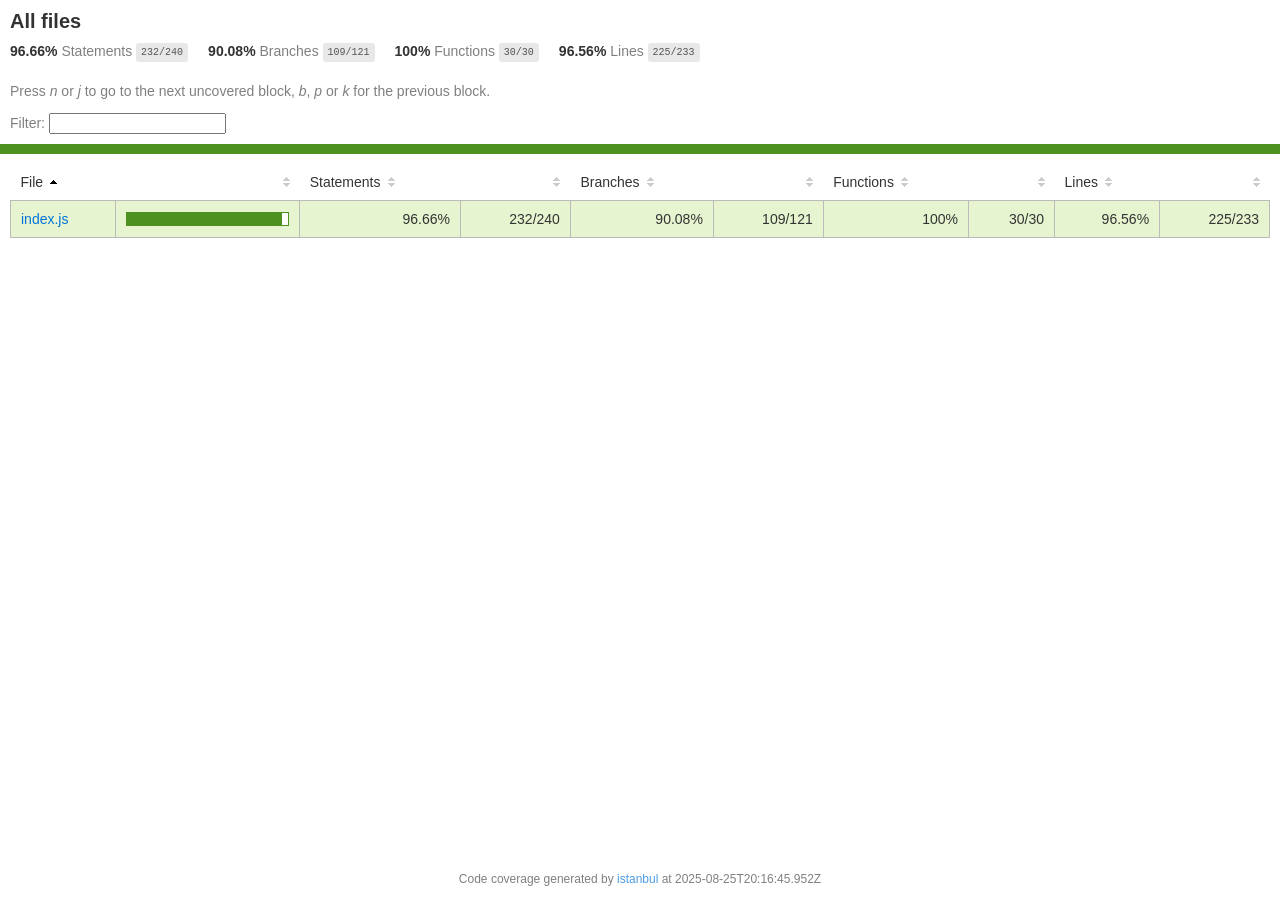
<file: Backend/node_modules/kareem/coverage/lcov-report/index.html>
<!doctype html>
<html lang="en">

<head>
    <title>Code coverage report for All files</title>
    <meta charset="utf-8" />
    <link rel="stylesheet" href="prettify.css" />
    <link rel="stylesheet" href="base.css" />
    <link rel="shortcut icon" type="image/x-icon" href="favicon.png" />
    <meta name="viewport" content="width=device-width, initial-scale=1" />
    <style type='text/css'>
        .coverage-summary .sorter {
            background-image: url(sort-arrow-sprite.png);
        }
    </style>
</head>
    
<body>
<div class='wrapper'>
    <div class='pad1'>
        <h1>All files</h1>
        <div class='clearfix'>
            
            <div class='fl pad1y space-right2'>
                <span class="strong">96.66% </span>
                <span class="quiet">Statements</span>
                <span class='fraction'>232/240</span>
            </div>
        
            
            <div class='fl pad1y space-right2'>
                <span class="strong">90.08% </span>
                <span class="quiet">Branches</span>
                <span class='fraction'>109/121</span>
            </div>
        
            
            <div class='fl pad1y space-right2'>
                <span class="strong">100% </span>
                <span class="quiet">Functions</span>
                <span class='fraction'>30/30</span>
            </div>
        
            
            <div class='fl pad1y space-right2'>
                <span class="strong">96.56% </span>
                <span class="quiet">Lines</span>
                <span class='fraction'>225/233</span>
            </div>
        
            
        </div>
        <p class="quiet">
            Press <em>n</em> or <em>j</em> to go to the next uncovered block, <em>b</em>, <em>p</em> or <em>k</em> for the previous block.
        </p>
        <template id="filterTemplate">
            <div class="quiet">
                Filter:
                <input type="search" id="fileSearch">
            </div>
        </template>
    </div>
    <div class='status-line high'></div>
    <div class="pad1">
<table class="coverage-summary">
<thead>
<tr>
   <th data-col="file" data-fmt="html" data-html="true" class="file">File</th>
   <th data-col="pic" data-type="number" data-fmt="html" data-html="true" class="pic"></th>
   <th data-col="statements" data-type="number" data-fmt="pct" class="pct">Statements</th>
   <th data-col="statements_raw" data-type="number" data-fmt="html" class="abs"></th>
   <th data-col="branches" data-type="number" data-fmt="pct" class="pct">Branches</th>
   <th data-col="branches_raw" data-type="number" data-fmt="html" class="abs"></th>
   <th data-col="functions" data-type="number" data-fmt="pct" class="pct">Functions</th>
   <th data-col="functions_raw" data-type="number" data-fmt="html" class="abs"></th>
   <th data-col="lines" data-type="number" data-fmt="pct" class="pct">Lines</th>
   <th data-col="lines_raw" data-type="number" data-fmt="html" class="abs"></th>
</tr>
</thead>
<tbody><tr>
	<td class="file high" data-value="index.js"><a href="index.js.html">index.js</a></td>
	<td data-value="96.66" class="pic high">
	<div class="chart"><div class="cover-fill" style="width: 96%"></div><div class="cover-empty" style="width: 4%"></div></div>
	</td>
	<td data-value="96.66" class="pct high">96.66%</td>
	<td data-value="240" class="abs high">232/240</td>
	<td data-value="90.08" class="pct high">90.08%</td>
	<td data-value="121" class="abs high">109/121</td>
	<td data-value="100" class="pct high">100%</td>
	<td data-value="30" class="abs high">30/30</td>
	<td data-value="96.56" class="pct high">96.56%</td>
	<td data-value="233" class="abs high">225/233</td>
	</tr>

</tbody>
</table>
</div>
                <div class='push'></div><!-- for sticky footer -->
            </div><!-- /wrapper -->
            <div class='footer quiet pad2 space-top1 center small'>
                Code coverage generated by
                <a href="https://istanbul.js.org/" target="_blank" rel="noopener noreferrer">istanbul</a>
                at 2025-08-25T20:16:45.952Z
            </div>
        <script src="prettify.js"></script>
        <script>
            window.onload = function () {
                prettyPrint();
            };
        </script>
        <script src="sorter.js"></script>
        <script src="block-navigation.js"></script>
    </body>
</html>
</file>
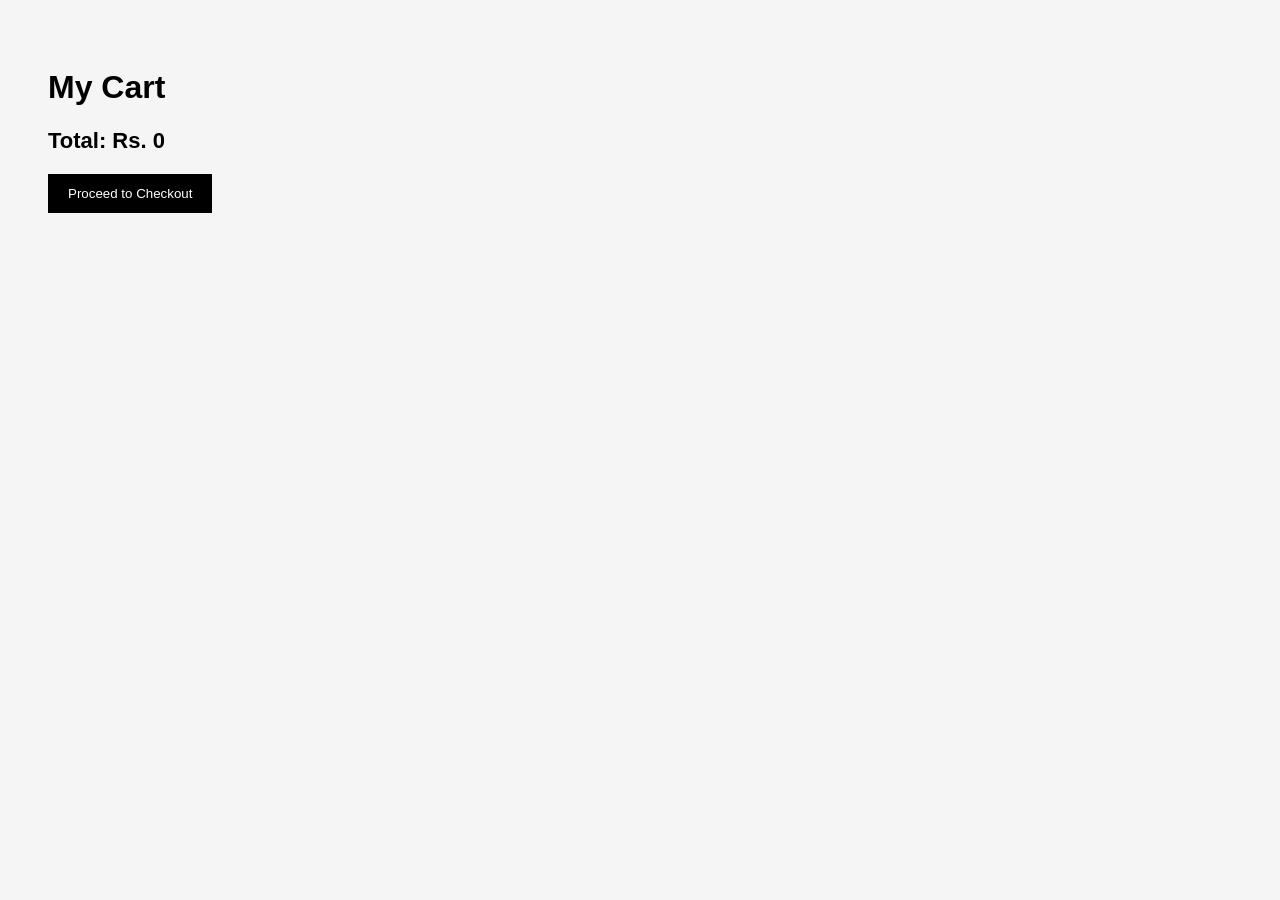
<file: Frontend/cart.html>
<!DOCTYPE html>
<html>
<head>
<title>My Cart</title>
<style>
body{
    font-family: Arial;
    background:#f5f5f5;
    padding:40px;
}
.cart-item{
    background:#fff;
    padding:20px;
    margin-bottom:15px;
    display:flex;
    justify-content:space-between;
    align-items:center;
}
.cart-item img{
    width:80px;
}
.total{
    font-size:22px;
    font-weight:bold;
    margin-top:20px;
}
button{
    padding:8px 12px;
    cursor:pointer;
}
.remove{
    background:red;
    color:white;
    border:none;
}
.checkout{
    background:black;
    color:white;
    padding:12px 20px;
    border:none;
    margin-top:20px;
}
</style>
</head>
<body>

<h1>My Cart</h1>
<div id="cartContainer"></div>
<div class="total" id="totalPrice"></div>
<button class="checkout" onclick="goToCheckout()">Proceed to Checkout</button>

<script>

let cart = JSON.parse(localStorage.getItem("cart")) || [];
let container = document.getElementById("cartContainer");
let total = 0;

function renderCart(){
    container.innerHTML = "";
    total = 0;

    cart.forEach((item,index) => {

        total += item.price * item.quantity;

        container.innerHTML += `
            <div class="cart-item">
                <div>
                    <img src="${item.image}">
                    <h3>${item.name}</h3>
                    <p>Rs. ${item.price}</p>
                    <p>Qty: ${item.quantity}</p>
                </div>
                <button class="remove" onclick="removeItem(${index})">Remove</button>
            </div>
        `;
    });

    document.getElementById("totalPrice").innerText = "Total: Rs. " + total;
}

function removeItem(index){
    cart.splice(index,1);
    localStorage.setItem("cart", JSON.stringify(cart));
    renderCart();
}

function goToCheckout(){
    window.location.href = "checkout.html";
}

renderCart();

</script>

</body>
</html>
</file>
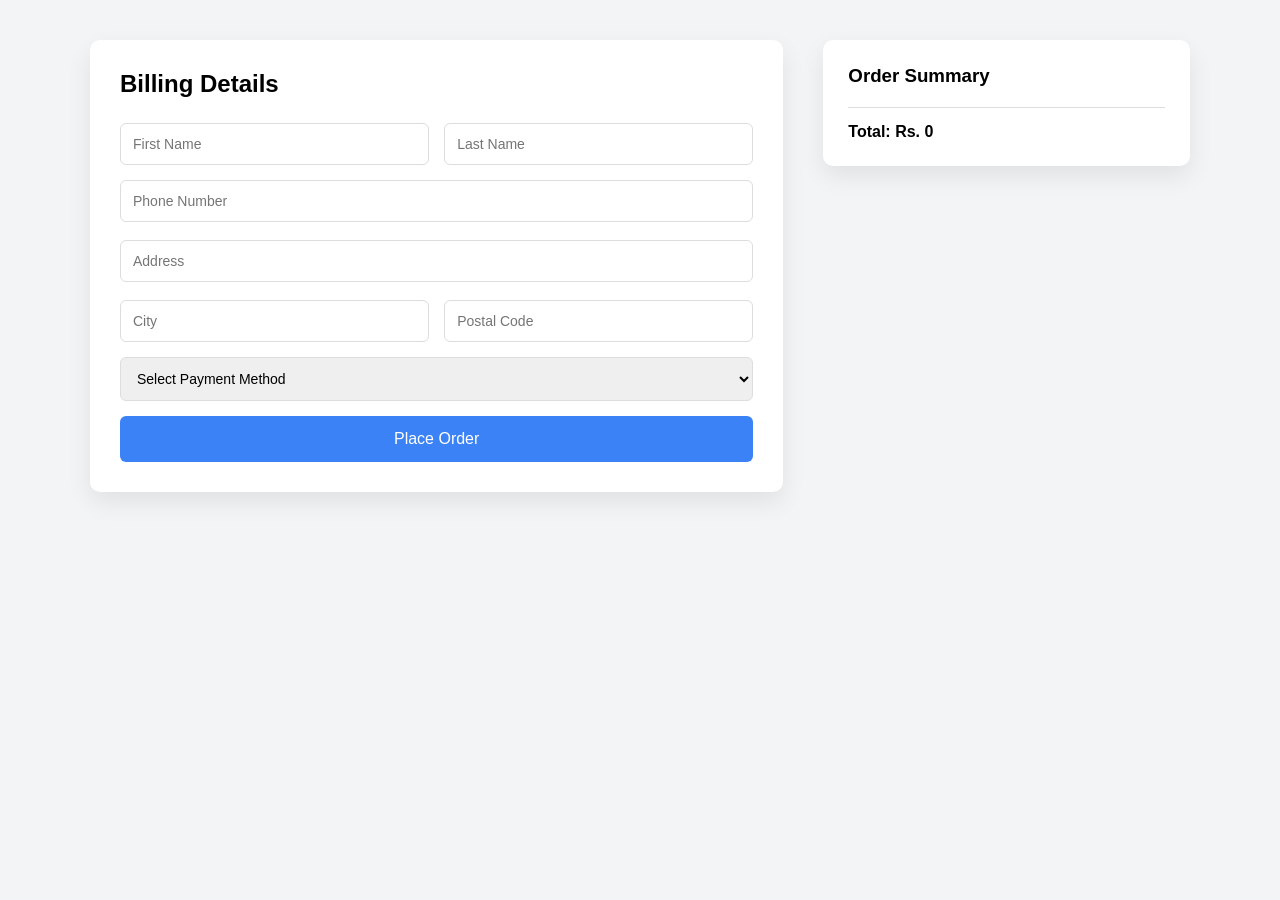
<file: Frontend/checkout.html>
<!DOCTYPE html>
<html>
<head>
<title>Checkout</title>

<style>
*{
    margin:0;
    padding:0;
    box-sizing:border-box;
    font-family:Arial, sans-serif;
}

body{
    background:#f3f4f6;
    padding:40px;
}

.checkout-container{
    max-width:1100px;
    margin:auto;
    display:flex;
    gap:40px;
}

/* LEFT SIDE FORM */
.checkout-form{
    flex:2;
    background:#fff;
    padding:30px;
    border-radius:10px;
    box-shadow:0 10px 25px rgba(0,0,0,0.08);
}

.checkout-form h2{
    margin-bottom:25px;
}

.form-row{
    display:flex;
    gap:15px;
    margin-bottom:15px;
}

.form-row input{
    flex:1;
}

input, select{
    width:100%;
    padding:12px;
    border:1px solid #ddd;
    border-radius:6px;
    font-size:14px;
}

input:focus, select:focus{
    outline:none;
    border-color:#3b82f6;
}

button{
    padding:14px;
    background:#3b82f6;
    color:white;
    border:none;
    border-radius:6px;
    font-size:16px;
    cursor:pointer;
    width:100%;
    margin-top:15px;
    transition:0.3s;
}

button:hover{
    background:#2563eb;
}

/* RIGHT SIDE SUMMARY */
.order-summary{
    flex:1;
    background:#fff;
    padding:25px;
    border-radius:10px;
    box-shadow:0 10px 25px rgba(0,0,0,0.08);
    height:fit-content;
}

.order-summary h3{
    margin-bottom:20px;
}

.summary-item{
    display:flex;
    justify-content:space-between;
    margin-bottom:10px;
    font-size:14px;
}

.total{
    border-top:1px solid #ddd;
    padding-top:15px;
    margin-top:15px;
    font-weight:bold;
    font-size:16px;
}
</style>

</head>

<body>

<div class="checkout-container">

    <!-- LEFT SIDE FORM -->
    <div class="checkout-form">
        <h2>Billing Details</h2>

        <form onsubmit="event.preventDefault(); placeOrder();">

            <div class="form-row">
                <input type="text" placeholder="First Name" required>
                <input type="text" placeholder="Last Name" required>
            </div>

            <input type="text" placeholder="Phone Number" required><br><br>

            <input type="text" placeholder="Address" required><br><br>

            <div class="form-row">
                <input type="text" placeholder="City" required>
                <input type="text" placeholder="Postal Code" required>
            </div>

            <select required>
                <option value="">Select Payment Method</option>
                <option>Cash on Delivery</option>
                <option>Credit Card</option>
            </select>

            <button type="submit">Place Order</button>

        </form>
    </div>

    <!-- RIGHT SIDE SUMMARY -->
    <div class="order-summary">
        <h3>Order Summary</h3>
        <div id="summaryItems"></div>
        <div class="total" id="totalPrice"></div>
    </div>

</div>

<script>

let cart = JSON.parse(localStorage.getItem("cart")) || [];
let summaryDiv = document.getElementById("summaryItems");
let total = 0;

// Show cart summary
cart.forEach(item => {
    total += item.price * item.quantity;

    summaryDiv.innerHTML += `
        <div class="summary-item">
            <span>${item.name} x ${item.quantity}</span>
            <span>Rs. ${item.price * item.quantity}</span>
        </div>
    `;
});

document.getElementById("totalPrice").innerText = "Total: Rs. " + total;


// 🔥 PLACE ORDER (SEND TO BACKEND)
function placeOrder(){

    if(cart.length === 0){
        alert("Your cart is empty!");
        return;
    }

    const orderData = {
        customer: {
            firstName: document.querySelector("input[placeholder='First Name']").value,
            lastName: document.querySelector("input[placeholder='Last Name']").value,
            phone: document.querySelector("input[placeholder='Phone Number']").value,
            address: document.querySelector("input[placeholder='Address']").value,
            city: document.querySelector("input[placeholder='City']").value,
            postalCode: document.querySelector("input[placeholder='Postal Code']").value,
            paymentMethod: document.querySelector("select").value
        },
        items: cart.map(item => ({
            productId: item._id,
            name: item.name,
            price: item.price,
            quantity: item.quantity
        })),
        totalAmount: total
    };

    fetch("http://localhost:5000/api/orders", {
        method: "POST",
        headers: {
            "Content-Type": "application/json"
        },
        body: JSON.stringify(orderData)
    })
    .then(res => res.json())
    .then(data => {
        alert("Order Placed Successfully!");
        localStorage.removeItem("cart");
        window.location.href = "orders.html";
    })
    .catch(error => {
        console.error("Error:", error);
        alert("Something went wrong!");
    });
}

</script>
</body>
</html>
</file>
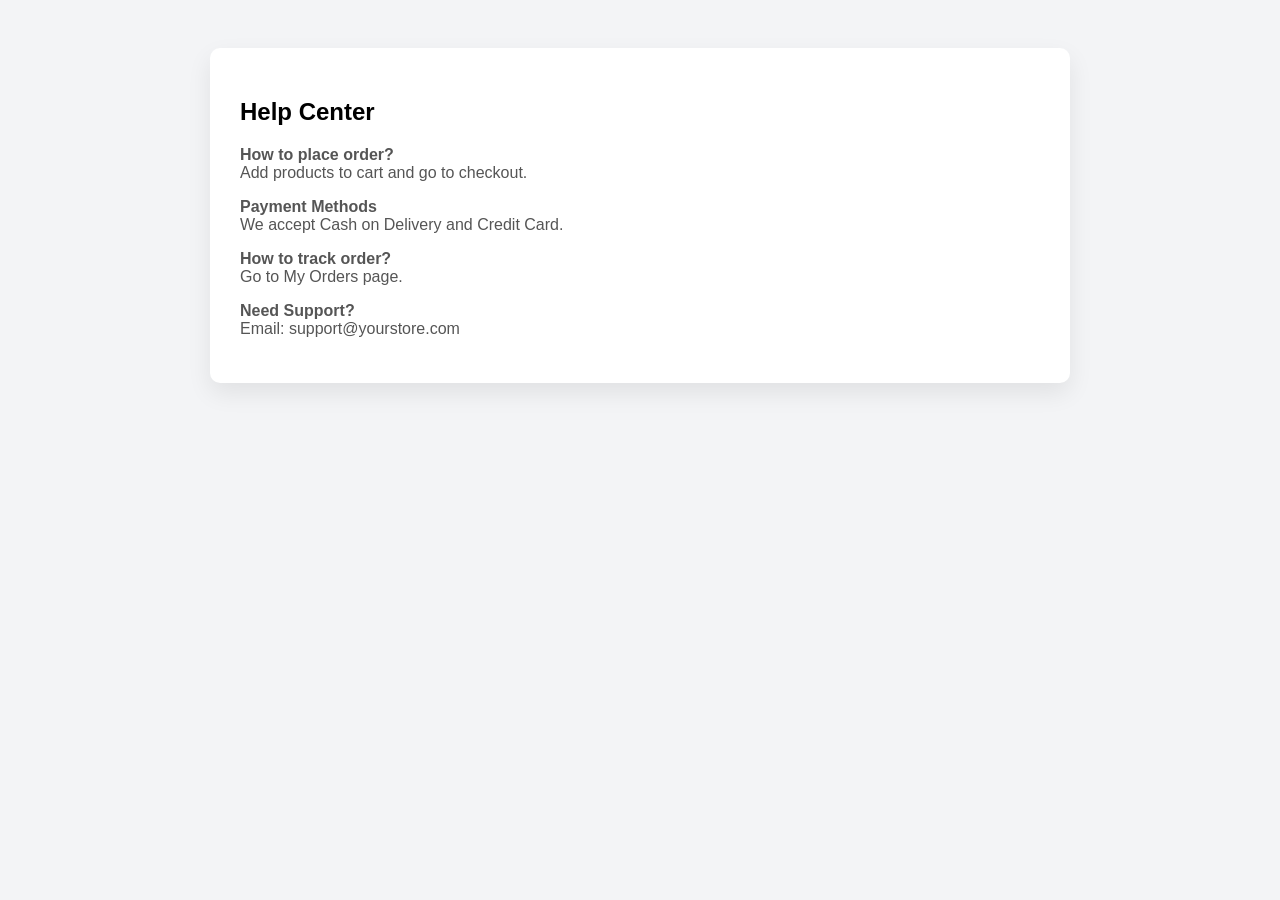
<file: Frontend/help.html>
<!DOCTYPE html>
<html>
<head>
<title>Help Center</title>
<style>
body{font-family:Arial;padding:40px;background:#f3f4f6;}
.help-box{
    background:#fff;
    padding:30px;
    border-radius:10px;
    max-width:800px;
    margin:auto;
    box-shadow:0 10px 25px rgba(0,0,0,0.08);
}
h2{margin-bottom:20px;}
p{margin-bottom:15px;color:#555;}
</style>
</head>
<body>

<div class="help-box">
<h2>Help Center</h2>

<p><strong>How to place order?</strong><br>
Add products to cart and go to checkout.</p>

<p><strong>Payment Methods</strong><br>
We accept Cash on Delivery and Credit Card.</p>

<p><strong>How to track order?</strong><br>
Go to My Orders page.</p>

<p><strong>Need Support?</strong><br>
Email: support@yourstore.com</p>

</div>

</body>
</html>
</file>
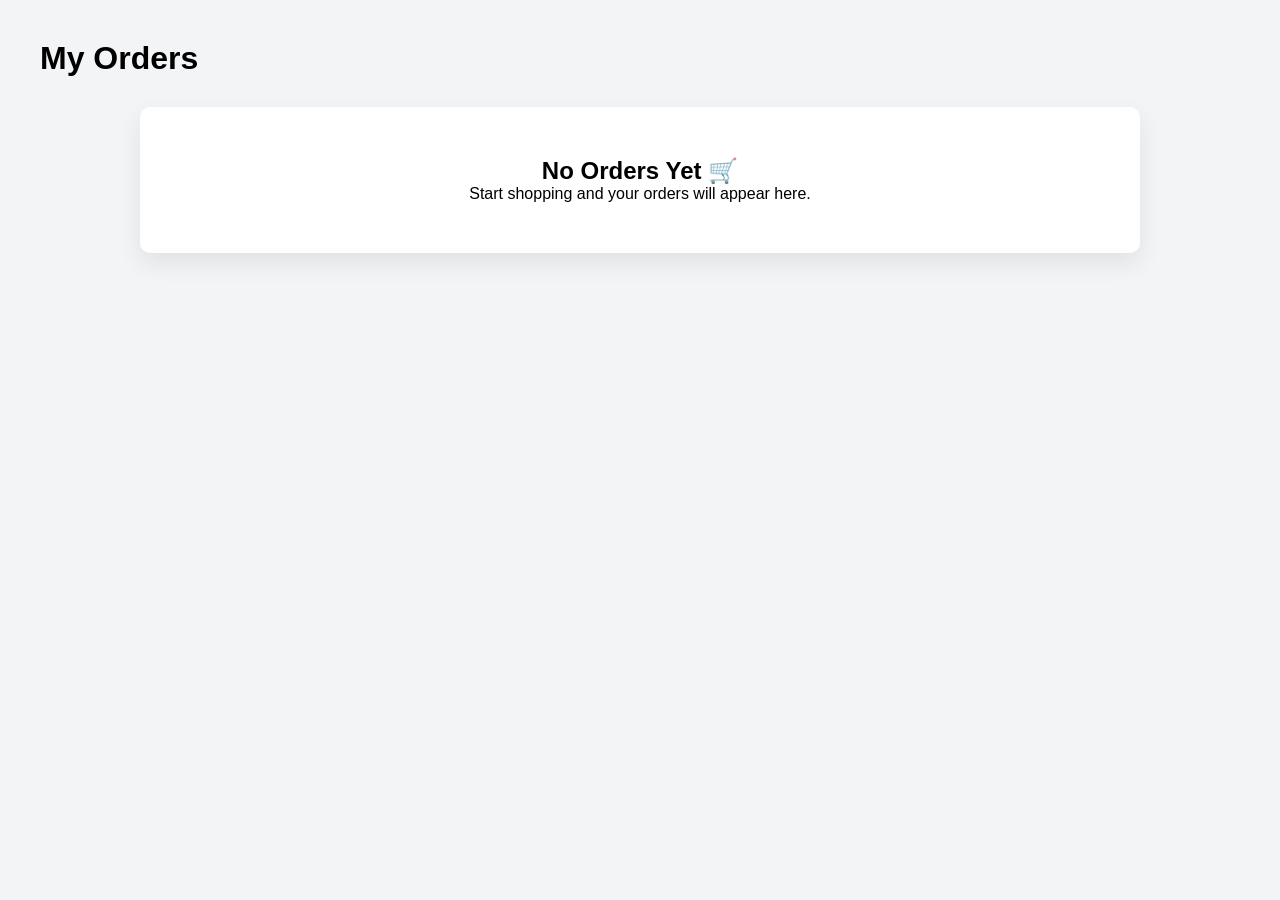
<file: Frontend/orders.html>
<!DOCTYPE html>
<html>
<head>
<title>My Orders</title>

<style>
*{
    margin:0;
    padding:0;
    box-sizing:border-box;
    font-family:Arial, sans-serif;
}

body{
    background:#f3f4f6;
    padding:40px;
}

h1{
    margin-bottom:30px;
}

.orders-container{
    max-width:1000px;
    margin:auto;
}

.order-card{
    background:#fff;
    padding:25px;
    border-radius:10px;
    box-shadow:0 10px 25px rgba(0,0,0,0.08);
    margin-bottom:25px;
    transition:0.3s;
}

.order-card:hover{
    transform:translateY(-5px);
    box-shadow:0 15px 35px rgba(0,0,0,0.12);
}

.order-header{
    display:flex;
    justify-content:space-between;
    margin-bottom:15px;
    align-items:center;
}

.order-id{
    font-weight:bold;
}

.order-status{
    background:#facc15;
    padding:5px 12px;
    border-radius:20px;
    font-size:12px;
    font-weight:bold;
}

.order-date{
    font-size:13px;
    color:#6b7280;
    margin-bottom:15px;
}

.order-items{
    border-top:1px solid #eee;
    padding-top:15px;
}

.item{
    display:flex;
    justify-content:space-between;
    margin-bottom:8px;
    font-size:14px;
}

.total{
    border-top:1px solid #ddd;
    margin-top:15px;
    padding-top:15px;
    font-weight:bold;
    text-align:right;
    font-size:16px;
    color:#3b82f6;
}

.empty{
    text-align:center;
    padding:50px;
    background:#fff;
    border-radius:10px;
    box-shadow:0 10px 25px rgba(0,0,0,0.08);
}
</style>

</head>

<body>

<h1>My Orders</h1>

<div class="orders-container" id="ordersContainer"></div>

<script>

let orders = JSON.parse(localStorage.getItem("orders")) || [];
let container = document.getElementById("ordersContainer");

if(orders.length === 0){
    container.innerHTML = `
        <div class="empty">
            <h2>No Orders Yet 🛒</h2>
            <p>Start shopping and your orders will appear here.</p>
        </div>
    `;
} else {

    orders.reverse().forEach(order => {

        let itemsHTML = "";
        let total = 0;

        order.items.forEach(item => {
            total += item.price * item.quantity;

            itemsHTML += `
                <div class="item">
                    <span>${item.name} x ${item.quantity}</span>
                    <span>Rs. ${item.price * item.quantity}</span>
                </div>
            `;
        });

        container.innerHTML += `
            <div class="order-card">

                <div class="order-header">
                    <div class="order-id">Order #${order.id}</div>
                    <div class="order-status">Pending</div>
                </div>

                <div class="order-date">
                    Date: ${order.date}
                </div>

                <div class="order-items">
                    ${itemsHTML}
                </div>

                <div class="total">
                    Total: Rs. ${total}
                </div>

            </div>
        `;
    });
}

</script>

</body>
</html>
</file>
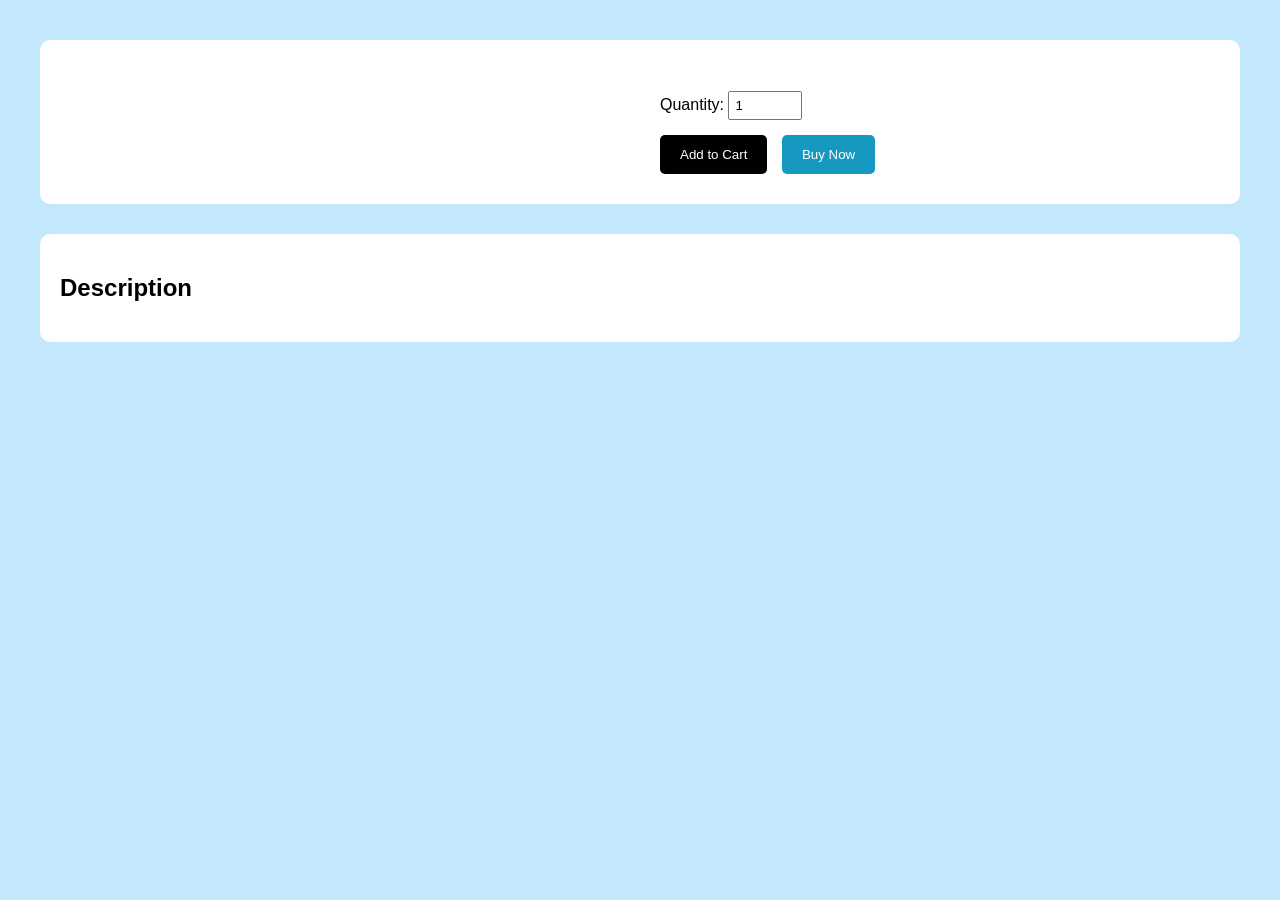
<file: Frontend/product.html>
<!DOCTYPE html>
<html>
<head>
<title>Product Details</title>
<style>

body{
    font-family: Arial;
    background:#c3e7fd;
    margin:0;
    padding:40px;
}

.product-container{
    display:flex;
    gap:40px;
    background:#fff;
    padding:30px;
    border-radius:10px;
}

.product-images{
    flex:1;
}

.product-images img{
    width:50%;
    border-radius:10px;
}

.product-details{
    flex:1;
}

.product-details h1{
    margin-bottom:10px;
}

.price{
    font-size:24px;
    font-weight:bold;
    margin:15px 0;
}

.qty{
    margin:15px 0;
}

.qty input{
    width:60px;
    padding:5px;
}

.btn{
    padding:12px 20px;
    border:none;
    cursor:pointer;
    margin-right:10px;
    border-radius: 5px;
}

.add{
    background:black;
    color:white;
}

.buy{
    background:#1699c1;
    color:white;
}

.description{
    margin-top:30px;
    background:#fff;
    padding:20px;
    border-radius:10px;
}

</style>
</head>

<body>

<div class="product-container">

    <div class="product-images">
        <img id="productImage">
    </div>

    <div class="product-details">
        <h1 id="productName"></h1>
        <div class="price" id="productPrice"></div>

        <div class="qty">
            Quantity:
            <input type="number" value="1" min="1">
        </div>

       <button class="btn add" id="addToCartBtn">Add to Cart</button>
       <button class="btn buy" id="buyNowBtn">Buy Now</button>
    </div>

</div>

<div class="description">
    <h2>Description</h2>
    <p id="productDesc"></p>
</div>

<script>

const params = new URLSearchParams(window.location.search);
const id = params.get("id");

let currentProduct = null;

fetch(`http://localhost:5000/api/products/${id}`)
.then(res => res.json())
.then(data => {

    currentProduct = data;

    document.getElementById("productName").innerText = data.name;
    document.getElementById("productPrice").innerText = "Rs. " + data.price;
    document.getElementById("productDesc").innerText = data.description;
    document.getElementById("productImage").src = data.image;
});


// ADD TO CART (SMART VERSION)
document.getElementById("addToCartBtn").addEventListener("click", () => {

    let cart = JSON.parse(localStorage.getItem("cart")) || [];
    const quantity = parseInt(document.querySelector(".qty input").value);

    const existingProduct = cart.find(item => item._id === currentProduct._id);

    if(existingProduct){
        existingProduct.quantity += quantity;
    } else {
        cart.push({
            ...currentProduct,
            quantity: quantity
        });
    }

    localStorage.setItem("cart", JSON.stringify(cart));
    alert("Product Added To Cart!");

});


// BUY NOW
document.getElementById("buyNowBtn").addEventListener("click", () => {

    const quantity = parseInt(document.querySelector(".qty input").value);

    localStorage.setItem("buyNowItem", JSON.stringify({
        ...currentProduct,
        quantity: quantity
    }));

    window.location.href = "checkout.html";

});

</script>

</body>
</html>
</file>
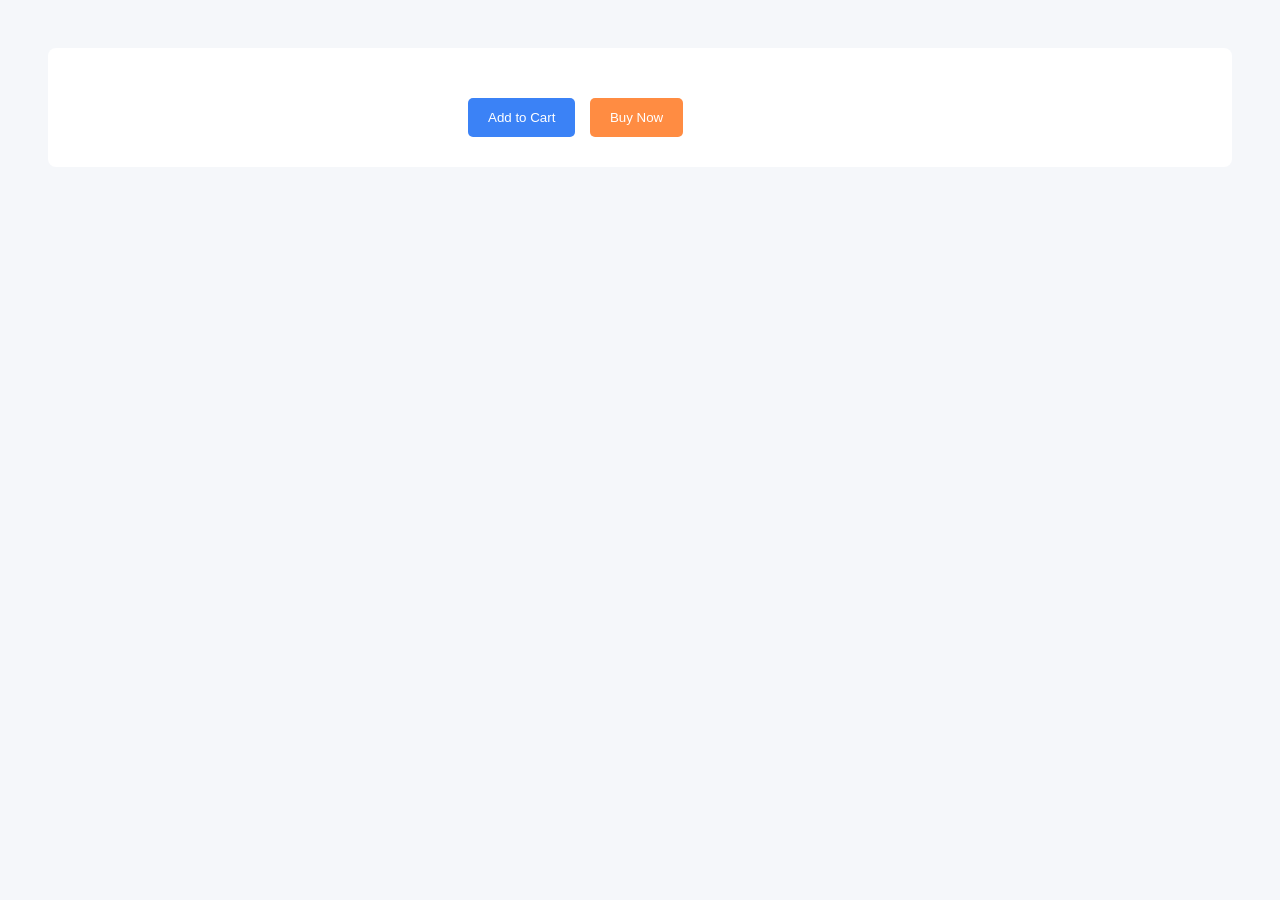
<file: Frontend/images/Product.html>
<!DOCTYPE html>
<html>
<head>
<title>Product Details</title>
<style>
body{
    font-family:Arial;
    background:#f5f7fa;
    padding:40px;
}

.container{
    display:flex;
    gap:40px;
    background:#fff;
    padding:30px;
    border-radius:8px;
}

img{
    width:350px;
}

.price{
    font-size:22px;
    color:#2563eb;
    margin:15px 0;
}

button{
    padding:12px 20px;
    margin-right:10px;
    border:none;
    cursor:pointer;
    border-radius:5px;
}

.add{ background:#3b82f6; color:white; }
.buy{ background:#ff8c42; color:white; }

</style>
</head>
<body>

<div class="container">
    <div>
        <img id="productImage">
    </div>

    <div>
        <h2 id="productTitle"></h2>
        <div class="price" id="productPrice"></div>
        <p id="productDesc"></p>

        <button class="add">Add to Cart</button>
        <button class="buy" onclick="location.href='checkout.html'">
            Buy Now
        </button>
    </div>
</div>

<script>

// 🟢 Products database
const products = {
    1: {
        title: "T-shirt for Men",
        price: "$10.30",
        image: "shirt.jfif",
        desc: "High quality cotton t-shirt for daily wear."
    },
    2: {
        title: "Blue Jeans",
        price: "$25.00",
        image: "jeanz.jfif",
        desc: "Stylish blue jeans comfortable fit."
    },
    3: {
        title: "Winter Coat",
        price: "$60.00",
        image: "coat.jfif",
        desc: "Warm winter coat for cold weather."
    }
};

// 🟢 Get ID from URL
const params = new URLSearchParams(window.location.search);
const id = params.get("id");

// 🟢 Load correct product
if(products[id]){
    document.getElementById("productTitle").innerText = products[id].title;
    document.getElementById("productPrice").innerText = products[id].price;
    document.getElementById("productImage").src = products[id].image;
    document.getElementById("productDesc").innerText = products[id].desc;
}

</script>

</body>
</html>
</file>
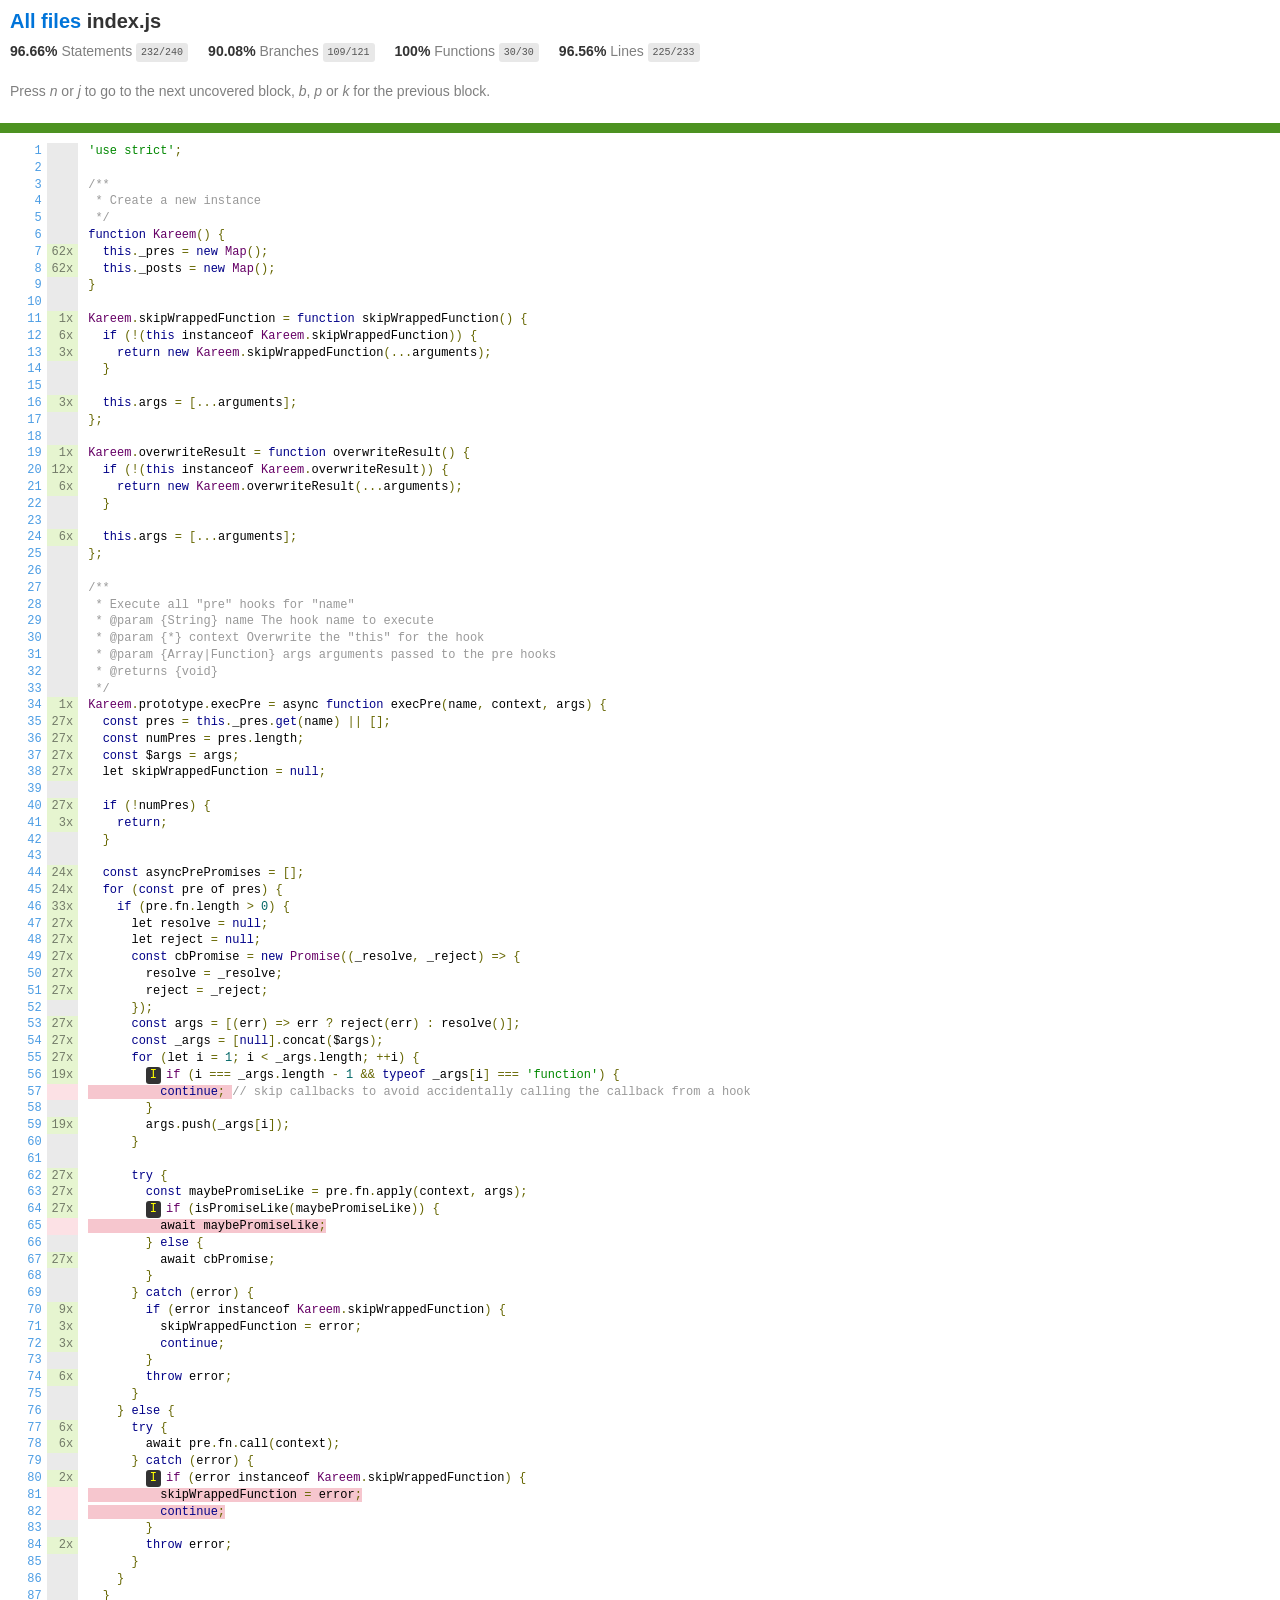
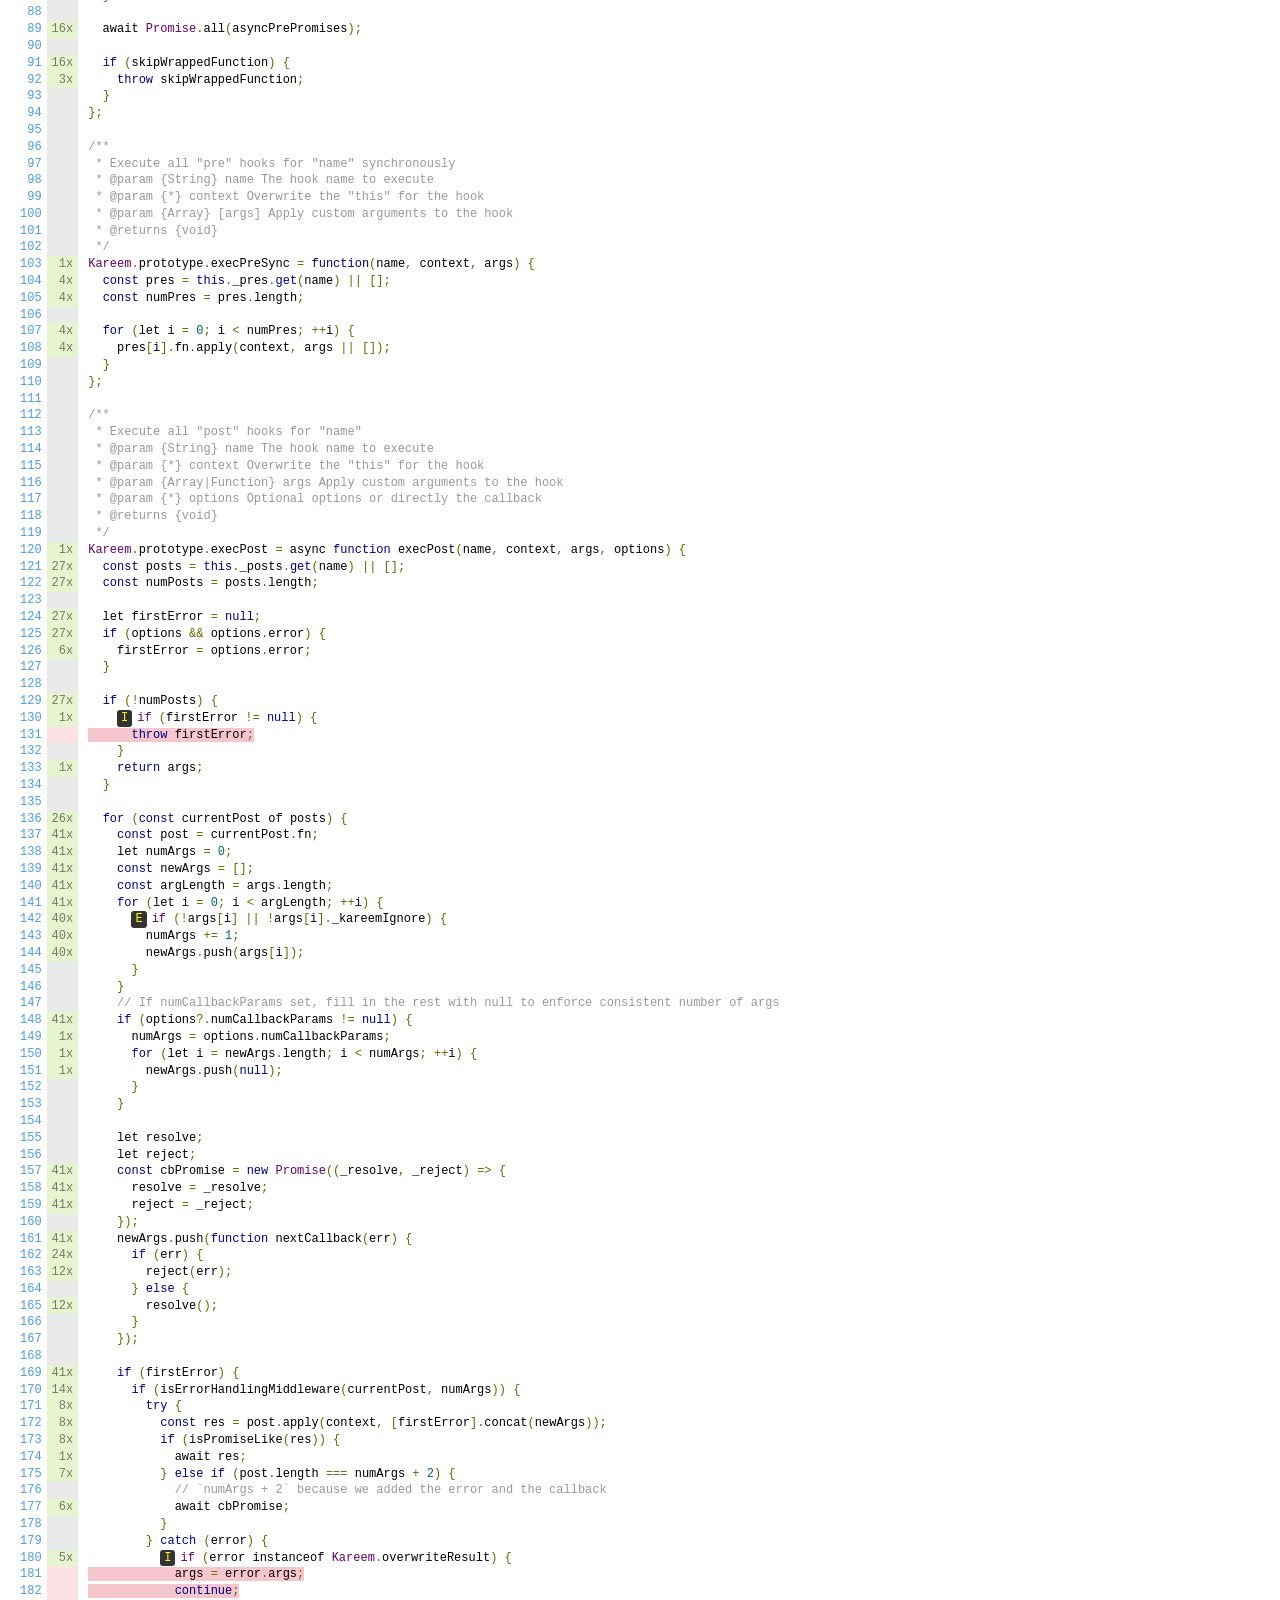
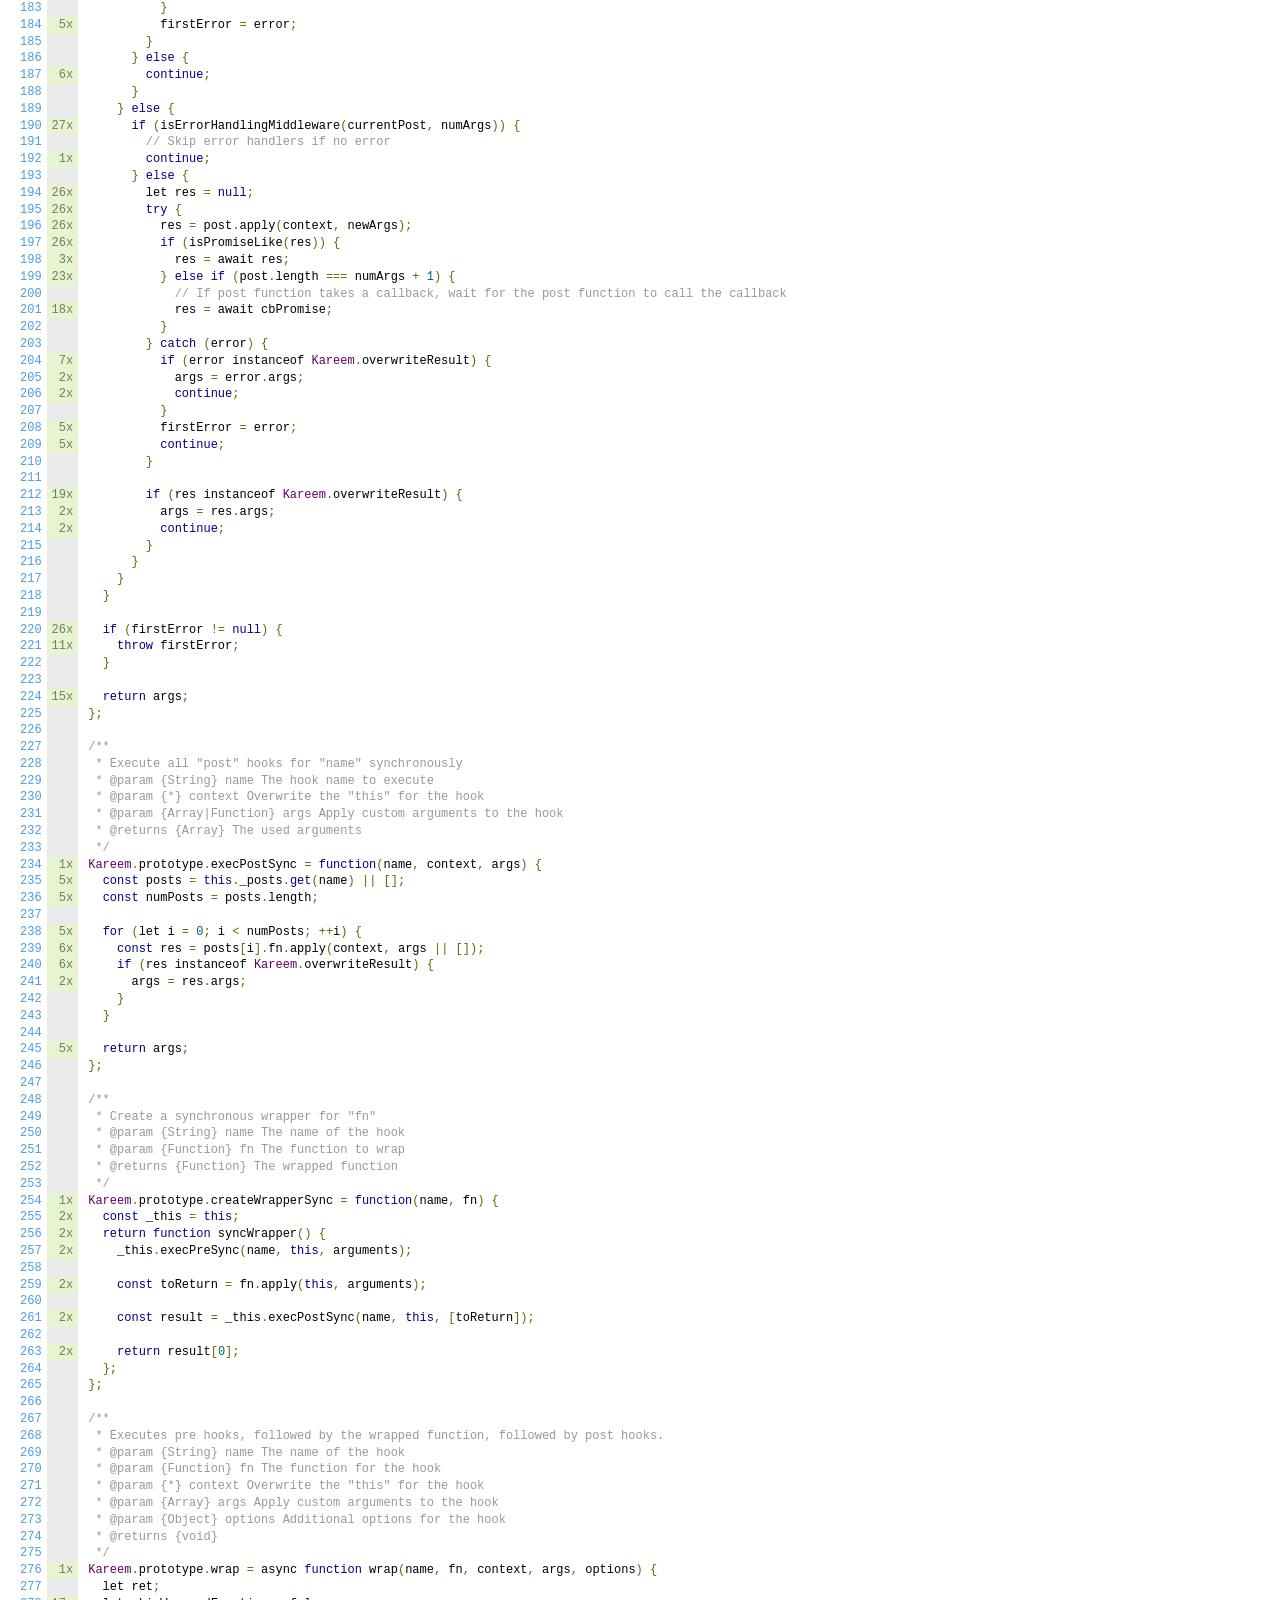
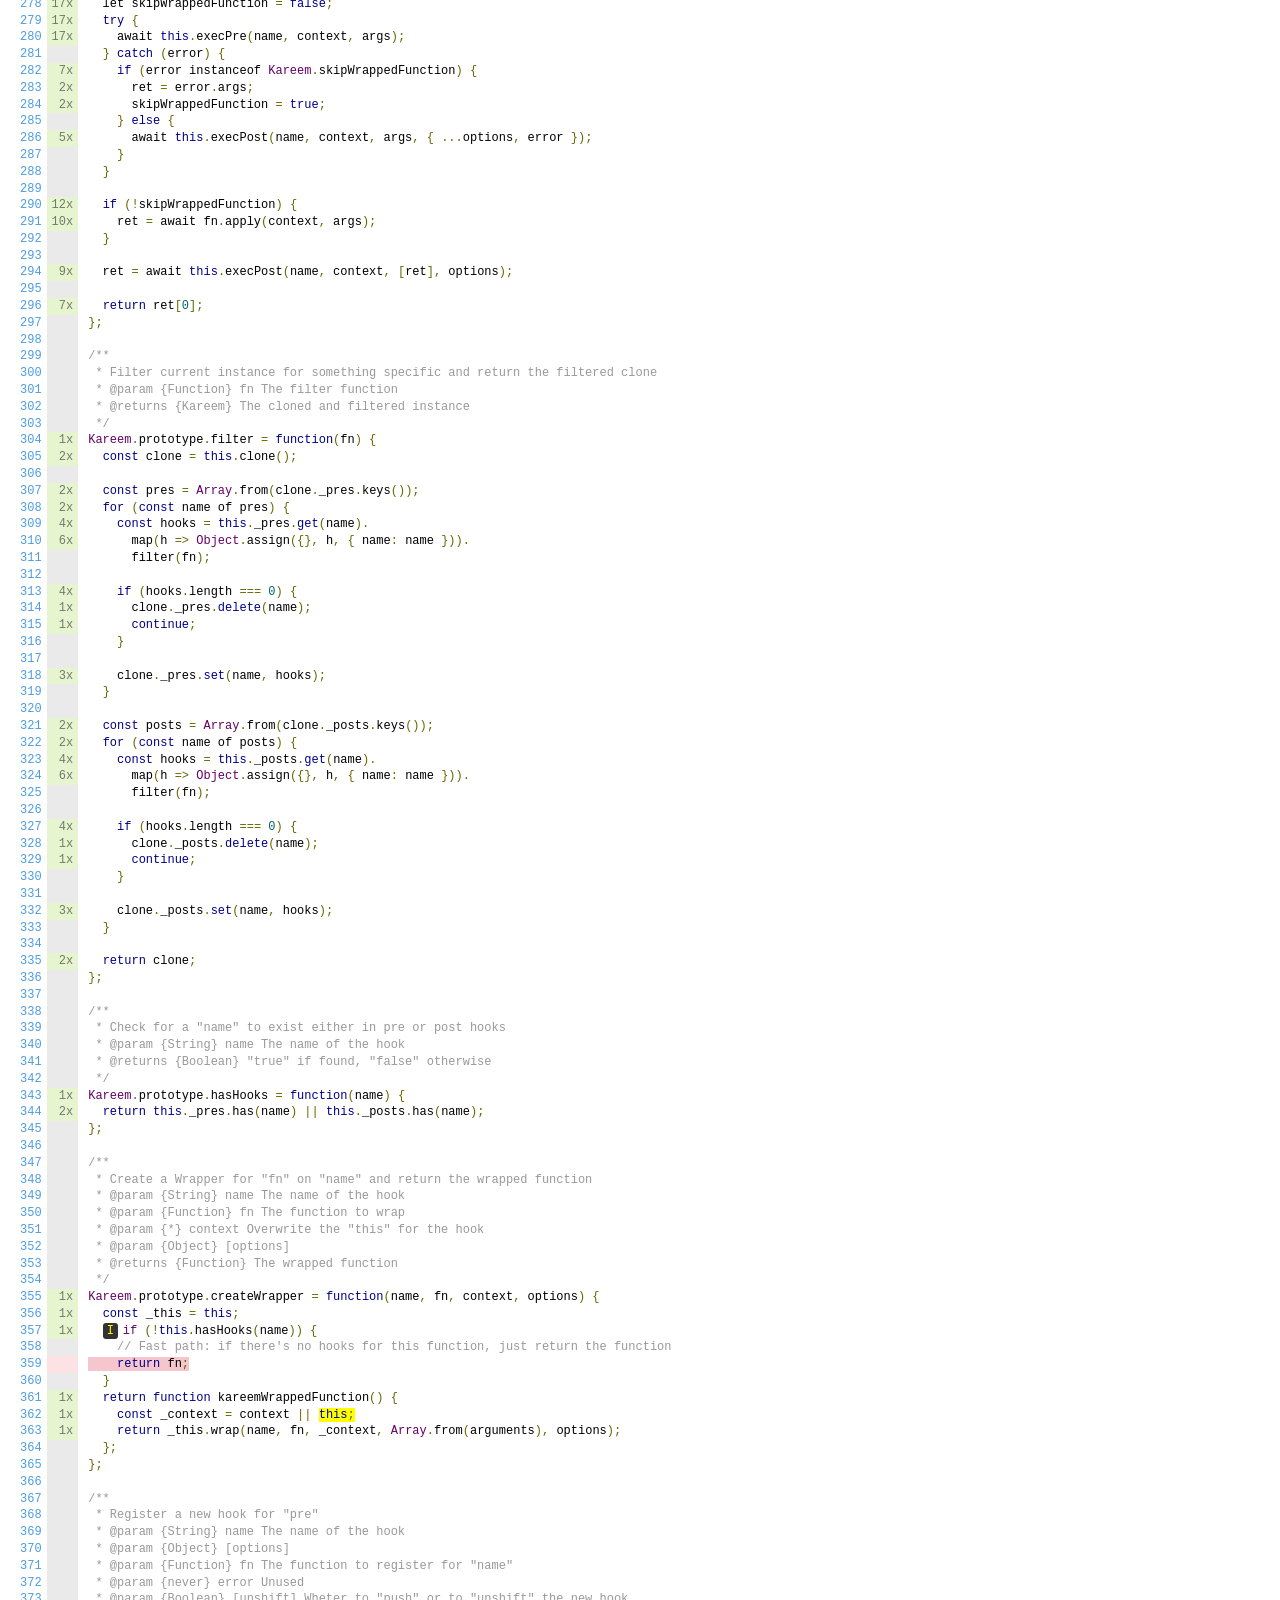
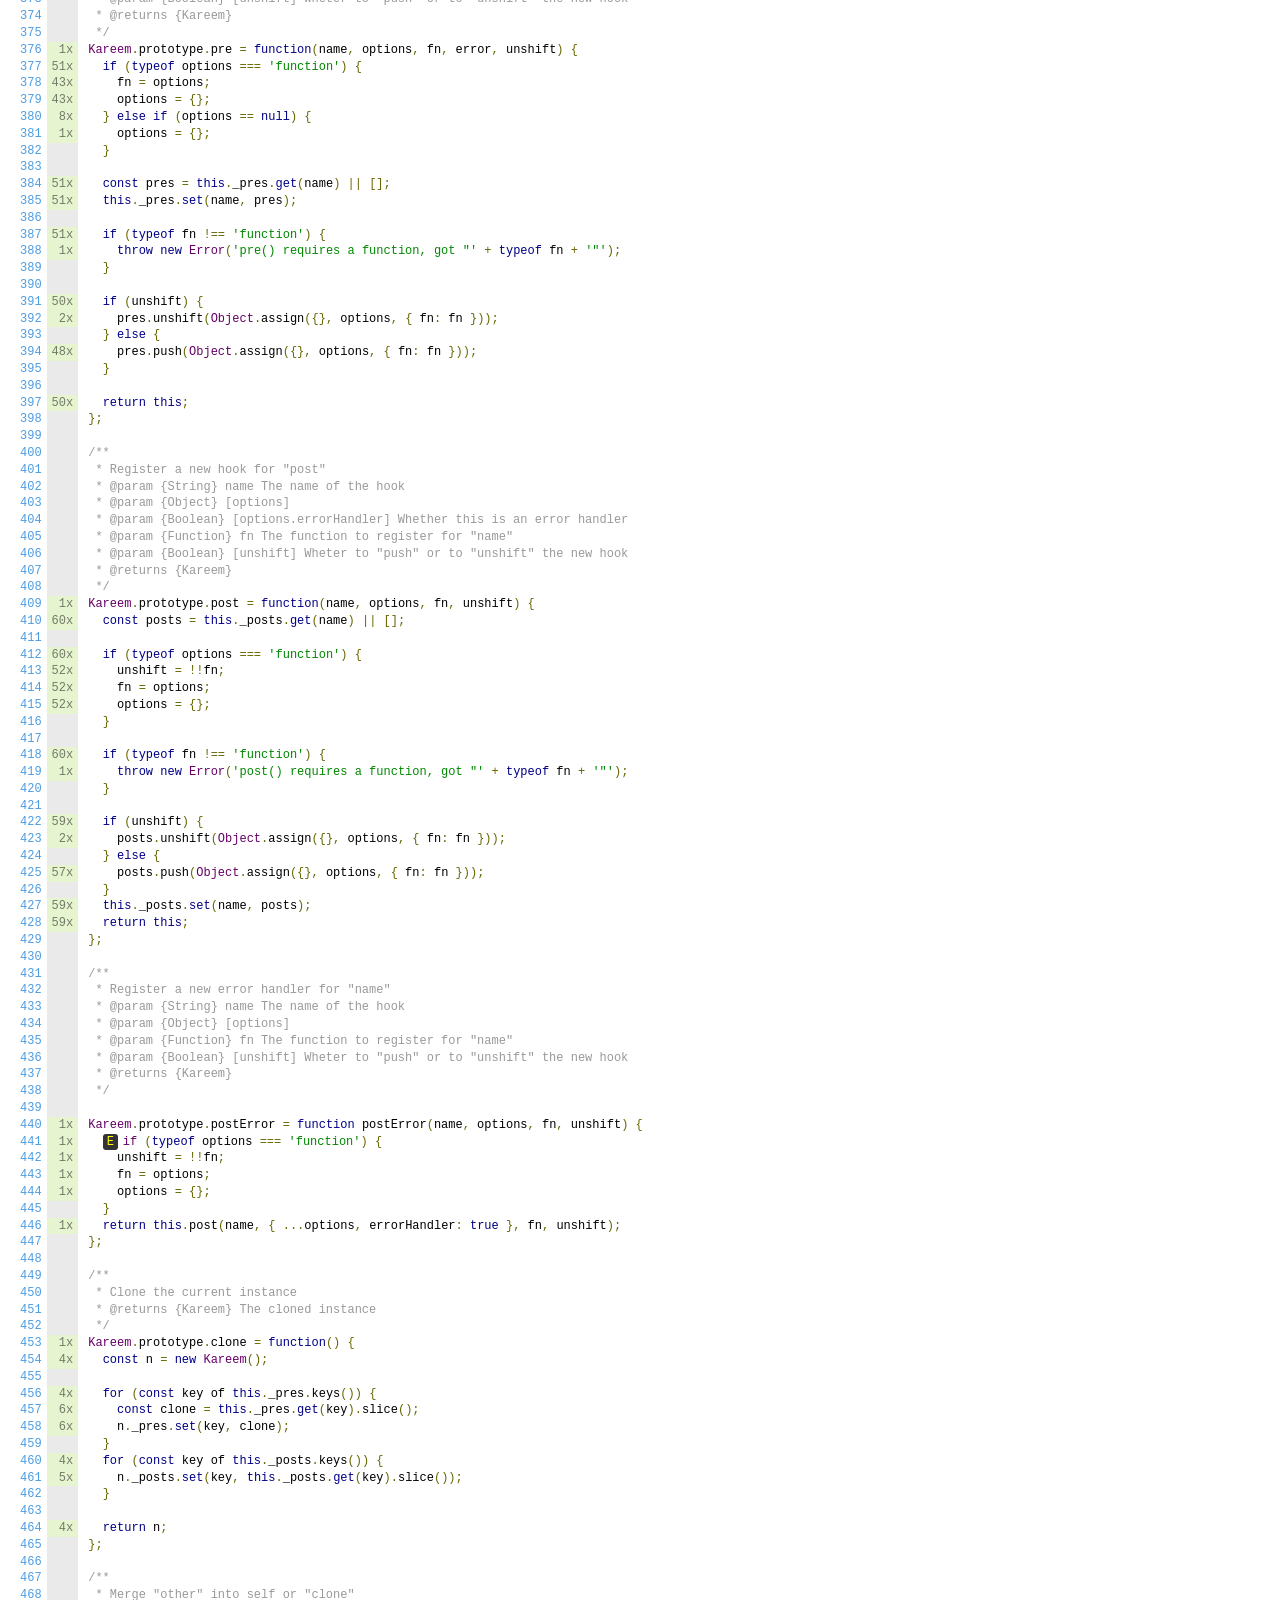
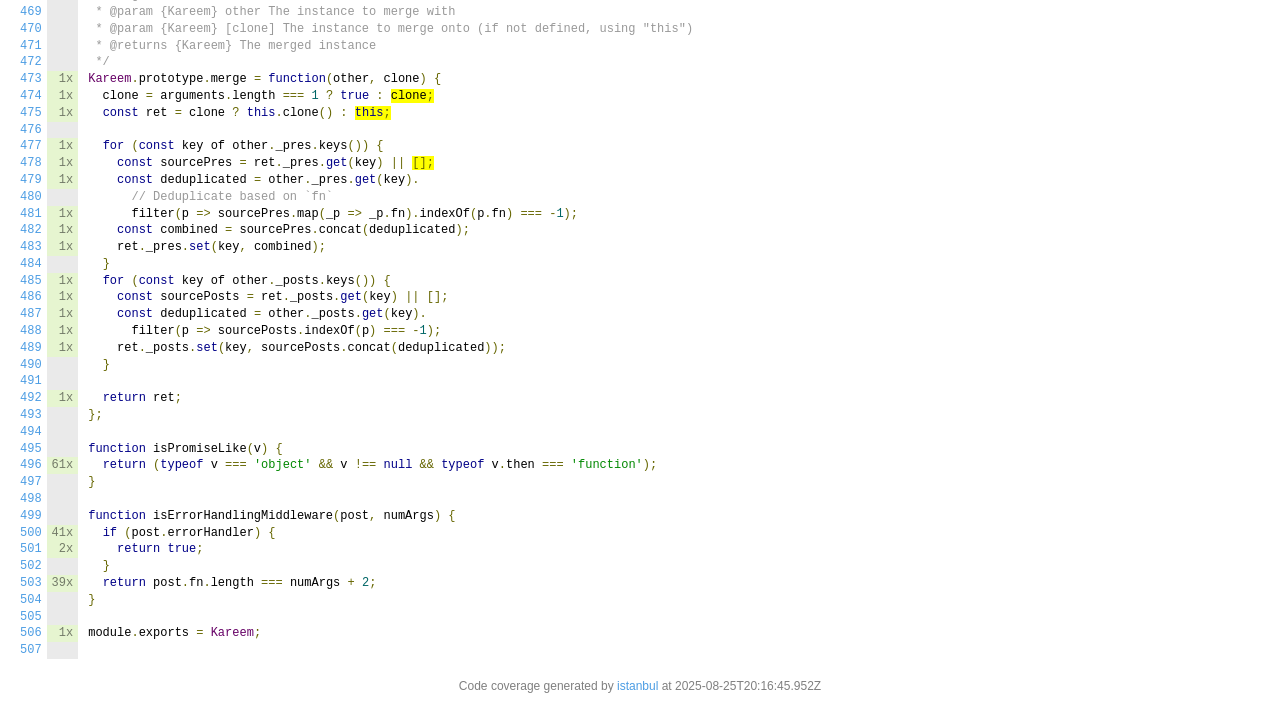
<file: Backend/node_modules/kareem/coverage/lcov-report/index.js.html>
<!doctype html>
<html lang="en">

<head>
    <title>Code coverage report for index.js</title>
    <meta charset="utf-8" />
    <link rel="stylesheet" href="prettify.css" />
    <link rel="stylesheet" href="base.css" />
    <link rel="shortcut icon" type="image/x-icon" href="favicon.png" />
    <meta name="viewport" content="width=device-width, initial-scale=1" />
    <style type='text/css'>
        .coverage-summary .sorter {
            background-image: url(sort-arrow-sprite.png);
        }
    </style>
</head>
    
<body>
<div class='wrapper'>
    <div class='pad1'>
        <h1><a href="index.html">All files</a> index.js</h1>
        <div class='clearfix'>
            
            <div class='fl pad1y space-right2'>
                <span class="strong">96.66% </span>
                <span class="quiet">Statements</span>
                <span class='fraction'>232/240</span>
            </div>
        
            
            <div class='fl pad1y space-right2'>
                <span class="strong">90.08% </span>
                <span class="quiet">Branches</span>
                <span class='fraction'>109/121</span>
            </div>
        
            
            <div class='fl pad1y space-right2'>
                <span class="strong">100% </span>
                <span class="quiet">Functions</span>
                <span class='fraction'>30/30</span>
            </div>
        
            
            <div class='fl pad1y space-right2'>
                <span class="strong">96.56% </span>
                <span class="quiet">Lines</span>
                <span class='fraction'>225/233</span>
            </div>
        
            
        </div>
        <p class="quiet">
            Press <em>n</em> or <em>j</em> to go to the next uncovered block, <em>b</em>, <em>p</em> or <em>k</em> for the previous block.
        </p>
        <template id="filterTemplate">
            <div class="quiet">
                Filter:
                <input type="search" id="fileSearch">
            </div>
        </template>
    </div>
    <div class='status-line high'></div>
    <pre><table class="coverage">
<tr><td class="line-count quiet"><a name='L1'></a><a href='#L1'>1</a>
<a name='L2'></a><a href='#L2'>2</a>
<a name='L3'></a><a href='#L3'>3</a>
<a name='L4'></a><a href='#L4'>4</a>
<a name='L5'></a><a href='#L5'>5</a>
<a name='L6'></a><a href='#L6'>6</a>
<a name='L7'></a><a href='#L7'>7</a>
<a name='L8'></a><a href='#L8'>8</a>
<a name='L9'></a><a href='#L9'>9</a>
<a name='L10'></a><a href='#L10'>10</a>
<a name='L11'></a><a href='#L11'>11</a>
<a name='L12'></a><a href='#L12'>12</a>
<a name='L13'></a><a href='#L13'>13</a>
<a name='L14'></a><a href='#L14'>14</a>
<a name='L15'></a><a href='#L15'>15</a>
<a name='L16'></a><a href='#L16'>16</a>
<a name='L17'></a><a href='#L17'>17</a>
<a name='L18'></a><a href='#L18'>18</a>
<a name='L19'></a><a href='#L19'>19</a>
<a name='L20'></a><a href='#L20'>20</a>
<a name='L21'></a><a href='#L21'>21</a>
<a name='L22'></a><a href='#L22'>22</a>
<a name='L23'></a><a href='#L23'>23</a>
<a name='L24'></a><a href='#L24'>24</a>
<a name='L25'></a><a href='#L25'>25</a>
<a name='L26'></a><a href='#L26'>26</a>
<a name='L27'></a><a href='#L27'>27</a>
<a name='L28'></a><a href='#L28'>28</a>
<a name='L29'></a><a href='#L29'>29</a>
<a name='L30'></a><a href='#L30'>30</a>
<a name='L31'></a><a href='#L31'>31</a>
<a name='L32'></a><a href='#L32'>32</a>
<a name='L33'></a><a href='#L33'>33</a>
<a name='L34'></a><a href='#L34'>34</a>
<a name='L35'></a><a href='#L35'>35</a>
<a name='L36'></a><a href='#L36'>36</a>
<a name='L37'></a><a href='#L37'>37</a>
<a name='L38'></a><a href='#L38'>38</a>
<a name='L39'></a><a href='#L39'>39</a>
<a name='L40'></a><a href='#L40'>40</a>
<a name='L41'></a><a href='#L41'>41</a>
<a name='L42'></a><a href='#L42'>42</a>
<a name='L43'></a><a href='#L43'>43</a>
<a name='L44'></a><a href='#L44'>44</a>
<a name='L45'></a><a href='#L45'>45</a>
<a name='L46'></a><a href='#L46'>46</a>
<a name='L47'></a><a href='#L47'>47</a>
<a name='L48'></a><a href='#L48'>48</a>
<a name='L49'></a><a href='#L49'>49</a>
<a name='L50'></a><a href='#L50'>50</a>
<a name='L51'></a><a href='#L51'>51</a>
<a name='L52'></a><a href='#L52'>52</a>
<a name='L53'></a><a href='#L53'>53</a>
<a name='L54'></a><a href='#L54'>54</a>
<a name='L55'></a><a href='#L55'>55</a>
<a name='L56'></a><a href='#L56'>56</a>
<a name='L57'></a><a href='#L57'>57</a>
<a name='L58'></a><a href='#L58'>58</a>
<a name='L59'></a><a href='#L59'>59</a>
<a name='L60'></a><a href='#L60'>60</a>
<a name='L61'></a><a href='#L61'>61</a>
<a name='L62'></a><a href='#L62'>62</a>
<a name='L63'></a><a href='#L63'>63</a>
<a name='L64'></a><a href='#L64'>64</a>
<a name='L65'></a><a href='#L65'>65</a>
<a name='L66'></a><a href='#L66'>66</a>
<a name='L67'></a><a href='#L67'>67</a>
<a name='L68'></a><a href='#L68'>68</a>
<a name='L69'></a><a href='#L69'>69</a>
<a name='L70'></a><a href='#L70'>70</a>
<a name='L71'></a><a href='#L71'>71</a>
<a name='L72'></a><a href='#L72'>72</a>
<a name='L73'></a><a href='#L73'>73</a>
<a name='L74'></a><a href='#L74'>74</a>
<a name='L75'></a><a href='#L75'>75</a>
<a name='L76'></a><a href='#L76'>76</a>
<a name='L77'></a><a href='#L77'>77</a>
<a name='L78'></a><a href='#L78'>78</a>
<a name='L79'></a><a href='#L79'>79</a>
<a name='L80'></a><a href='#L80'>80</a>
<a name='L81'></a><a href='#L81'>81</a>
<a name='L82'></a><a href='#L82'>82</a>
<a name='L83'></a><a href='#L83'>83</a>
<a name='L84'></a><a href='#L84'>84</a>
<a name='L85'></a><a href='#L85'>85</a>
<a name='L86'></a><a href='#L86'>86</a>
<a name='L87'></a><a href='#L87'>87</a>
<a name='L88'></a><a href='#L88'>88</a>
<a name='L89'></a><a href='#L89'>89</a>
<a name='L90'></a><a href='#L90'>90</a>
<a name='L91'></a><a href='#L91'>91</a>
<a name='L92'></a><a href='#L92'>92</a>
<a name='L93'></a><a href='#L93'>93</a>
<a name='L94'></a><a href='#L94'>94</a>
<a name='L95'></a><a href='#L95'>95</a>
<a name='L96'></a><a href='#L96'>96</a>
<a name='L97'></a><a href='#L97'>97</a>
<a name='L98'></a><a href='#L98'>98</a>
<a name='L99'></a><a href='#L99'>99</a>
<a name='L100'></a><a href='#L100'>100</a>
<a name='L101'></a><a href='#L101'>101</a>
<a name='L102'></a><a href='#L102'>102</a>
<a name='L103'></a><a href='#L103'>103</a>
<a name='L104'></a><a href='#L104'>104</a>
<a name='L105'></a><a href='#L105'>105</a>
<a name='L106'></a><a href='#L106'>106</a>
<a name='L107'></a><a href='#L107'>107</a>
<a name='L108'></a><a href='#L108'>108</a>
<a name='L109'></a><a href='#L109'>109</a>
<a name='L110'></a><a href='#L110'>110</a>
<a name='L111'></a><a href='#L111'>111</a>
<a name='L112'></a><a href='#L112'>112</a>
<a name='L113'></a><a href='#L113'>113</a>
<a name='L114'></a><a href='#L114'>114</a>
<a name='L115'></a><a href='#L115'>115</a>
<a name='L116'></a><a href='#L116'>116</a>
<a name='L117'></a><a href='#L117'>117</a>
<a name='L118'></a><a href='#L118'>118</a>
<a name='L119'></a><a href='#L119'>119</a>
<a name='L120'></a><a href='#L120'>120</a>
<a name='L121'></a><a href='#L121'>121</a>
<a name='L122'></a><a href='#L122'>122</a>
<a name='L123'></a><a href='#L123'>123</a>
<a name='L124'></a><a href='#L124'>124</a>
<a name='L125'></a><a href='#L125'>125</a>
<a name='L126'></a><a href='#L126'>126</a>
<a name='L127'></a><a href='#L127'>127</a>
<a name='L128'></a><a href='#L128'>128</a>
<a name='L129'></a><a href='#L129'>129</a>
<a name='L130'></a><a href='#L130'>130</a>
<a name='L131'></a><a href='#L131'>131</a>
<a name='L132'></a><a href='#L132'>132</a>
<a name='L133'></a><a href='#L133'>133</a>
<a name='L134'></a><a href='#L134'>134</a>
<a name='L135'></a><a href='#L135'>135</a>
<a name='L136'></a><a href='#L136'>136</a>
<a name='L137'></a><a href='#L137'>137</a>
<a name='L138'></a><a href='#L138'>138</a>
<a name='L139'></a><a href='#L139'>139</a>
<a name='L140'></a><a href='#L140'>140</a>
<a name='L141'></a><a href='#L141'>141</a>
<a name='L142'></a><a href='#L142'>142</a>
<a name='L143'></a><a href='#L143'>143</a>
<a name='L144'></a><a href='#L144'>144</a>
<a name='L145'></a><a href='#L145'>145</a>
<a name='L146'></a><a href='#L146'>146</a>
<a name='L147'></a><a href='#L147'>147</a>
<a name='L148'></a><a href='#L148'>148</a>
<a name='L149'></a><a href='#L149'>149</a>
<a name='L150'></a><a href='#L150'>150</a>
<a name='L151'></a><a href='#L151'>151</a>
<a name='L152'></a><a href='#L152'>152</a>
<a name='L153'></a><a href='#L153'>153</a>
<a name='L154'></a><a href='#L154'>154</a>
<a name='L155'></a><a href='#L155'>155</a>
<a name='L156'></a><a href='#L156'>156</a>
<a name='L157'></a><a href='#L157'>157</a>
<a name='L158'></a><a href='#L158'>158</a>
<a name='L159'></a><a href='#L159'>159</a>
<a name='L160'></a><a href='#L160'>160</a>
<a name='L161'></a><a href='#L161'>161</a>
<a name='L162'></a><a href='#L162'>162</a>
<a name='L163'></a><a href='#L163'>163</a>
<a name='L164'></a><a href='#L164'>164</a>
<a name='L165'></a><a href='#L165'>165</a>
<a name='L166'></a><a href='#L166'>166</a>
<a name='L167'></a><a href='#L167'>167</a>
<a name='L168'></a><a href='#L168'>168</a>
<a name='L169'></a><a href='#L169'>169</a>
<a name='L170'></a><a href='#L170'>170</a>
<a name='L171'></a><a href='#L171'>171</a>
<a name='L172'></a><a href='#L172'>172</a>
<a name='L173'></a><a href='#L173'>173</a>
<a name='L174'></a><a href='#L174'>174</a>
<a name='L175'></a><a href='#L175'>175</a>
<a name='L176'></a><a href='#L176'>176</a>
<a name='L177'></a><a href='#L177'>177</a>
<a name='L178'></a><a href='#L178'>178</a>
<a name='L179'></a><a href='#L179'>179</a>
<a name='L180'></a><a href='#L180'>180</a>
<a name='L181'></a><a href='#L181'>181</a>
<a name='L182'></a><a href='#L182'>182</a>
<a name='L183'></a><a href='#L183'>183</a>
<a name='L184'></a><a href='#L184'>184</a>
<a name='L185'></a><a href='#L185'>185</a>
<a name='L186'></a><a href='#L186'>186</a>
<a name='L187'></a><a href='#L187'>187</a>
<a name='L188'></a><a href='#L188'>188</a>
<a name='L189'></a><a href='#L189'>189</a>
<a name='L190'></a><a href='#L190'>190</a>
<a name='L191'></a><a href='#L191'>191</a>
<a name='L192'></a><a href='#L192'>192</a>
<a name='L193'></a><a href='#L193'>193</a>
<a name='L194'></a><a href='#L194'>194</a>
<a name='L195'></a><a href='#L195'>195</a>
<a name='L196'></a><a href='#L196'>196</a>
<a name='L197'></a><a href='#L197'>197</a>
<a name='L198'></a><a href='#L198'>198</a>
<a name='L199'></a><a href='#L199'>199</a>
<a name='L200'></a><a href='#L200'>200</a>
<a name='L201'></a><a href='#L201'>201</a>
<a name='L202'></a><a href='#L202'>202</a>
<a name='L203'></a><a href='#L203'>203</a>
<a name='L204'></a><a href='#L204'>204</a>
<a name='L205'></a><a href='#L205'>205</a>
<a name='L206'></a><a href='#L206'>206</a>
<a name='L207'></a><a href='#L207'>207</a>
<a name='L208'></a><a href='#L208'>208</a>
<a name='L209'></a><a href='#L209'>209</a>
<a name='L210'></a><a href='#L210'>210</a>
<a name='L211'></a><a href='#L211'>211</a>
<a name='L212'></a><a href='#L212'>212</a>
<a name='L213'></a><a href='#L213'>213</a>
<a name='L214'></a><a href='#L214'>214</a>
<a name='L215'></a><a href='#L215'>215</a>
<a name='L216'></a><a href='#L216'>216</a>
<a name='L217'></a><a href='#L217'>217</a>
<a name='L218'></a><a href='#L218'>218</a>
<a name='L219'></a><a href='#L219'>219</a>
<a name='L220'></a><a href='#L220'>220</a>
<a name='L221'></a><a href='#L221'>221</a>
<a name='L222'></a><a href='#L222'>222</a>
<a name='L223'></a><a href='#L223'>223</a>
<a name='L224'></a><a href='#L224'>224</a>
<a name='L225'></a><a href='#L225'>225</a>
<a name='L226'></a><a href='#L226'>226</a>
<a name='L227'></a><a href='#L227'>227</a>
<a name='L228'></a><a href='#L228'>228</a>
<a name='L229'></a><a href='#L229'>229</a>
<a name='L230'></a><a href='#L230'>230</a>
<a name='L231'></a><a href='#L231'>231</a>
<a name='L232'></a><a href='#L232'>232</a>
<a name='L233'></a><a href='#L233'>233</a>
<a name='L234'></a><a href='#L234'>234</a>
<a name='L235'></a><a href='#L235'>235</a>
<a name='L236'></a><a href='#L236'>236</a>
<a name='L237'></a><a href='#L237'>237</a>
<a name='L238'></a><a href='#L238'>238</a>
<a name='L239'></a><a href='#L239'>239</a>
<a name='L240'></a><a href='#L240'>240</a>
<a name='L241'></a><a href='#L241'>241</a>
<a name='L242'></a><a href='#L242'>242</a>
<a name='L243'></a><a href='#L243'>243</a>
<a name='L244'></a><a href='#L244'>244</a>
<a name='L245'></a><a href='#L245'>245</a>
<a name='L246'></a><a href='#L246'>246</a>
<a name='L247'></a><a href='#L247'>247</a>
<a name='L248'></a><a href='#L248'>248</a>
<a name='L249'></a><a href='#L249'>249</a>
<a name='L250'></a><a href='#L250'>250</a>
<a name='L251'></a><a href='#L251'>251</a>
<a name='L252'></a><a href='#L252'>252</a>
<a name='L253'></a><a href='#L253'>253</a>
<a name='L254'></a><a href='#L254'>254</a>
<a name='L255'></a><a href='#L255'>255</a>
<a name='L256'></a><a href='#L256'>256</a>
<a name='L257'></a><a href='#L257'>257</a>
<a name='L258'></a><a href='#L258'>258</a>
<a name='L259'></a><a href='#L259'>259</a>
<a name='L260'></a><a href='#L260'>260</a>
<a name='L261'></a><a href='#L261'>261</a>
<a name='L262'></a><a href='#L262'>262</a>
<a name='L263'></a><a href='#L263'>263</a>
<a name='L264'></a><a href='#L264'>264</a>
<a name='L265'></a><a href='#L265'>265</a>
<a name='L266'></a><a href='#L266'>266</a>
<a name='L267'></a><a href='#L267'>267</a>
<a name='L268'></a><a href='#L268'>268</a>
<a name='L269'></a><a href='#L269'>269</a>
<a name='L270'></a><a href='#L270'>270</a>
<a name='L271'></a><a href='#L271'>271</a>
<a name='L272'></a><a href='#L272'>272</a>
<a name='L273'></a><a href='#L273'>273</a>
<a name='L274'></a><a href='#L274'>274</a>
<a name='L275'></a><a href='#L275'>275</a>
<a name='L276'></a><a href='#L276'>276</a>
<a name='L277'></a><a href='#L277'>277</a>
<a name='L278'></a><a href='#L278'>278</a>
<a name='L279'></a><a href='#L279'>279</a>
<a name='L280'></a><a href='#L280'>280</a>
<a name='L281'></a><a href='#L281'>281</a>
<a name='L282'></a><a href='#L282'>282</a>
<a name='L283'></a><a href='#L283'>283</a>
<a name='L284'></a><a href='#L284'>284</a>
<a name='L285'></a><a href='#L285'>285</a>
<a name='L286'></a><a href='#L286'>286</a>
<a name='L287'></a><a href='#L287'>287</a>
<a name='L288'></a><a href='#L288'>288</a>
<a name='L289'></a><a href='#L289'>289</a>
<a name='L290'></a><a href='#L290'>290</a>
<a name='L291'></a><a href='#L291'>291</a>
<a name='L292'></a><a href='#L292'>292</a>
<a name='L293'></a><a href='#L293'>293</a>
<a name='L294'></a><a href='#L294'>294</a>
<a name='L295'></a><a href='#L295'>295</a>
<a name='L296'></a><a href='#L296'>296</a>
<a name='L297'></a><a href='#L297'>297</a>
<a name='L298'></a><a href='#L298'>298</a>
<a name='L299'></a><a href='#L299'>299</a>
<a name='L300'></a><a href='#L300'>300</a>
<a name='L301'></a><a href='#L301'>301</a>
<a name='L302'></a><a href='#L302'>302</a>
<a name='L303'></a><a href='#L303'>303</a>
<a name='L304'></a><a href='#L304'>304</a>
<a name='L305'></a><a href='#L305'>305</a>
<a name='L306'></a><a href='#L306'>306</a>
<a name='L307'></a><a href='#L307'>307</a>
<a name='L308'></a><a href='#L308'>308</a>
<a name='L309'></a><a href='#L309'>309</a>
<a name='L310'></a><a href='#L310'>310</a>
<a name='L311'></a><a href='#L311'>311</a>
<a name='L312'></a><a href='#L312'>312</a>
<a name='L313'></a><a href='#L313'>313</a>
<a name='L314'></a><a href='#L314'>314</a>
<a name='L315'></a><a href='#L315'>315</a>
<a name='L316'></a><a href='#L316'>316</a>
<a name='L317'></a><a href='#L317'>317</a>
<a name='L318'></a><a href='#L318'>318</a>
<a name='L319'></a><a href='#L319'>319</a>
<a name='L320'></a><a href='#L320'>320</a>
<a name='L321'></a><a href='#L321'>321</a>
<a name='L322'></a><a href='#L322'>322</a>
<a name='L323'></a><a href='#L323'>323</a>
<a name='L324'></a><a href='#L324'>324</a>
<a name='L325'></a><a href='#L325'>325</a>
<a name='L326'></a><a href='#L326'>326</a>
<a name='L327'></a><a href='#L327'>327</a>
<a name='L328'></a><a href='#L328'>328</a>
<a name='L329'></a><a href='#L329'>329</a>
<a name='L330'></a><a href='#L330'>330</a>
<a name='L331'></a><a href='#L331'>331</a>
<a name='L332'></a><a href='#L332'>332</a>
<a name='L333'></a><a href='#L333'>333</a>
<a name='L334'></a><a href='#L334'>334</a>
<a name='L335'></a><a href='#L335'>335</a>
<a name='L336'></a><a href='#L336'>336</a>
<a name='L337'></a><a href='#L337'>337</a>
<a name='L338'></a><a href='#L338'>338</a>
<a name='L339'></a><a href='#L339'>339</a>
<a name='L340'></a><a href='#L340'>340</a>
<a name='L341'></a><a href='#L341'>341</a>
<a name='L342'></a><a href='#L342'>342</a>
<a name='L343'></a><a href='#L343'>343</a>
<a name='L344'></a><a href='#L344'>344</a>
<a name='L345'></a><a href='#L345'>345</a>
<a name='L346'></a><a href='#L346'>346</a>
<a name='L347'></a><a href='#L347'>347</a>
<a name='L348'></a><a href='#L348'>348</a>
<a name='L349'></a><a href='#L349'>349</a>
<a name='L350'></a><a href='#L350'>350</a>
<a name='L351'></a><a href='#L351'>351</a>
<a name='L352'></a><a href='#L352'>352</a>
<a name='L353'></a><a href='#L353'>353</a>
<a name='L354'></a><a href='#L354'>354</a>
<a name='L355'></a><a href='#L355'>355</a>
<a name='L356'></a><a href='#L356'>356</a>
<a name='L357'></a><a href='#L357'>357</a>
<a name='L358'></a><a href='#L358'>358</a>
<a name='L359'></a><a href='#L359'>359</a>
<a name='L360'></a><a href='#L360'>360</a>
<a name='L361'></a><a href='#L361'>361</a>
<a name='L362'></a><a href='#L362'>362</a>
<a name='L363'></a><a href='#L363'>363</a>
<a name='L364'></a><a href='#L364'>364</a>
<a name='L365'></a><a href='#L365'>365</a>
<a name='L366'></a><a href='#L366'>366</a>
<a name='L367'></a><a href='#L367'>367</a>
<a name='L368'></a><a href='#L368'>368</a>
<a name='L369'></a><a href='#L369'>369</a>
<a name='L370'></a><a href='#L370'>370</a>
<a name='L371'></a><a href='#L371'>371</a>
<a name='L372'></a><a href='#L372'>372</a>
<a name='L373'></a><a href='#L373'>373</a>
<a name='L374'></a><a href='#L374'>374</a>
<a name='L375'></a><a href='#L375'>375</a>
<a name='L376'></a><a href='#L376'>376</a>
<a name='L377'></a><a href='#L377'>377</a>
<a name='L378'></a><a href='#L378'>378</a>
<a name='L379'></a><a href='#L379'>379</a>
<a name='L380'></a><a href='#L380'>380</a>
<a name='L381'></a><a href='#L381'>381</a>
<a name='L382'></a><a href='#L382'>382</a>
<a name='L383'></a><a href='#L383'>383</a>
<a name='L384'></a><a href='#L384'>384</a>
<a name='L385'></a><a href='#L385'>385</a>
<a name='L386'></a><a href='#L386'>386</a>
<a name='L387'></a><a href='#L387'>387</a>
<a name='L388'></a><a href='#L388'>388</a>
<a name='L389'></a><a href='#L389'>389</a>
<a name='L390'></a><a href='#L390'>390</a>
<a name='L391'></a><a href='#L391'>391</a>
<a name='L392'></a><a href='#L392'>392</a>
<a name='L393'></a><a href='#L393'>393</a>
<a name='L394'></a><a href='#L394'>394</a>
<a name='L395'></a><a href='#L395'>395</a>
<a name='L396'></a><a href='#L396'>396</a>
<a name='L397'></a><a href='#L397'>397</a>
<a name='L398'></a><a href='#L398'>398</a>
<a name='L399'></a><a href='#L399'>399</a>
<a name='L400'></a><a href='#L400'>400</a>
<a name='L401'></a><a href='#L401'>401</a>
<a name='L402'></a><a href='#L402'>402</a>
<a name='L403'></a><a href='#L403'>403</a>
<a name='L404'></a><a href='#L404'>404</a>
<a name='L405'></a><a href='#L405'>405</a>
<a name='L406'></a><a href='#L406'>406</a>
<a name='L407'></a><a href='#L407'>407</a>
<a name='L408'></a><a href='#L408'>408</a>
<a name='L409'></a><a href='#L409'>409</a>
<a name='L410'></a><a href='#L410'>410</a>
<a name='L411'></a><a href='#L411'>411</a>
<a name='L412'></a><a href='#L412'>412</a>
<a name='L413'></a><a href='#L413'>413</a>
<a name='L414'></a><a href='#L414'>414</a>
<a name='L415'></a><a href='#L415'>415</a>
<a name='L416'></a><a href='#L416'>416</a>
<a name='L417'></a><a href='#L417'>417</a>
<a name='L418'></a><a href='#L418'>418</a>
<a name='L419'></a><a href='#L419'>419</a>
<a name='L420'></a><a href='#L420'>420</a>
<a name='L421'></a><a href='#L421'>421</a>
<a name='L422'></a><a href='#L422'>422</a>
<a name='L423'></a><a href='#L423'>423</a>
<a name='L424'></a><a href='#L424'>424</a>
<a name='L425'></a><a href='#L425'>425</a>
<a name='L426'></a><a href='#L426'>426</a>
<a name='L427'></a><a href='#L427'>427</a>
<a name='L428'></a><a href='#L428'>428</a>
<a name='L429'></a><a href='#L429'>429</a>
<a name='L430'></a><a href='#L430'>430</a>
<a name='L431'></a><a href='#L431'>431</a>
<a name='L432'></a><a href='#L432'>432</a>
<a name='L433'></a><a href='#L433'>433</a>
<a name='L434'></a><a href='#L434'>434</a>
<a name='L435'></a><a href='#L435'>435</a>
<a name='L436'></a><a href='#L436'>436</a>
<a name='L437'></a><a href='#L437'>437</a>
<a name='L438'></a><a href='#L438'>438</a>
<a name='L439'></a><a href='#L439'>439</a>
<a name='L440'></a><a href='#L440'>440</a>
<a name='L441'></a><a href='#L441'>441</a>
<a name='L442'></a><a href='#L442'>442</a>
<a name='L443'></a><a href='#L443'>443</a>
<a name='L444'></a><a href='#L444'>444</a>
<a name='L445'></a><a href='#L445'>445</a>
<a name='L446'></a><a href='#L446'>446</a>
<a name='L447'></a><a href='#L447'>447</a>
<a name='L448'></a><a href='#L448'>448</a>
<a name='L449'></a><a href='#L449'>449</a>
<a name='L450'></a><a href='#L450'>450</a>
<a name='L451'></a><a href='#L451'>451</a>
<a name='L452'></a><a href='#L452'>452</a>
<a name='L453'></a><a href='#L453'>453</a>
<a name='L454'></a><a href='#L454'>454</a>
<a name='L455'></a><a href='#L455'>455</a>
<a name='L456'></a><a href='#L456'>456</a>
<a name='L457'></a><a href='#L457'>457</a>
<a name='L458'></a><a href='#L458'>458</a>
<a name='L459'></a><a href='#L459'>459</a>
<a name='L460'></a><a href='#L460'>460</a>
<a name='L461'></a><a href='#L461'>461</a>
<a name='L462'></a><a href='#L462'>462</a>
<a name='L463'></a><a href='#L463'>463</a>
<a name='L464'></a><a href='#L464'>464</a>
<a name='L465'></a><a href='#L465'>465</a>
<a name='L466'></a><a href='#L466'>466</a>
<a name='L467'></a><a href='#L467'>467</a>
<a name='L468'></a><a href='#L468'>468</a>
<a name='L469'></a><a href='#L469'>469</a>
<a name='L470'></a><a href='#L470'>470</a>
<a name='L471'></a><a href='#L471'>471</a>
<a name='L472'></a><a href='#L472'>472</a>
<a name='L473'></a><a href='#L473'>473</a>
<a name='L474'></a><a href='#L474'>474</a>
<a name='L475'></a><a href='#L475'>475</a>
<a name='L476'></a><a href='#L476'>476</a>
<a name='L477'></a><a href='#L477'>477</a>
<a name='L478'></a><a href='#L478'>478</a>
<a name='L479'></a><a href='#L479'>479</a>
<a name='L480'></a><a href='#L480'>480</a>
<a name='L481'></a><a href='#L481'>481</a>
<a name='L482'></a><a href='#L482'>482</a>
<a name='L483'></a><a href='#L483'>483</a>
<a name='L484'></a><a href='#L484'>484</a>
<a name='L485'></a><a href='#L485'>485</a>
<a name='L486'></a><a href='#L486'>486</a>
<a name='L487'></a><a href='#L487'>487</a>
<a name='L488'></a><a href='#L488'>488</a>
<a name='L489'></a><a href='#L489'>489</a>
<a name='L490'></a><a href='#L490'>490</a>
<a name='L491'></a><a href='#L491'>491</a>
<a name='L492'></a><a href='#L492'>492</a>
<a name='L493'></a><a href='#L493'>493</a>
<a name='L494'></a><a href='#L494'>494</a>
<a name='L495'></a><a href='#L495'>495</a>
<a name='L496'></a><a href='#L496'>496</a>
<a name='L497'></a><a href='#L497'>497</a>
<a name='L498'></a><a href='#L498'>498</a>
<a name='L499'></a><a href='#L499'>499</a>
<a name='L500'></a><a href='#L500'>500</a>
<a name='L501'></a><a href='#L501'>501</a>
<a name='L502'></a><a href='#L502'>502</a>
<a name='L503'></a><a href='#L503'>503</a>
<a name='L504'></a><a href='#L504'>504</a>
<a name='L505'></a><a href='#L505'>505</a>
<a name='L506'></a><a href='#L506'>506</a>
<a name='L507'></a><a href='#L507'>507</a></td><td class="line-coverage quiet"><span class="cline-any cline-neutral">&nbsp;</span>
<span class="cline-any cline-neutral">&nbsp;</span>
<span class="cline-any cline-neutral">&nbsp;</span>
<span class="cline-any cline-neutral">&nbsp;</span>
<span class="cline-any cline-neutral">&nbsp;</span>
<span class="cline-any cline-neutral">&nbsp;</span>
<span class="cline-any cline-yes">62x</span>
<span class="cline-any cline-yes">62x</span>
<span class="cline-any cline-neutral">&nbsp;</span>
<span class="cline-any cline-neutral">&nbsp;</span>
<span class="cline-any cline-yes">1x</span>
<span class="cline-any cline-yes">6x</span>
<span class="cline-any cline-yes">3x</span>
<span class="cline-any cline-neutral">&nbsp;</span>
<span class="cline-any cline-neutral">&nbsp;</span>
<span class="cline-any cline-yes">3x</span>
<span class="cline-any cline-neutral">&nbsp;</span>
<span class="cline-any cline-neutral">&nbsp;</span>
<span class="cline-any cline-yes">1x</span>
<span class="cline-any cline-yes">12x</span>
<span class="cline-any cline-yes">6x</span>
<span class="cline-any cline-neutral">&nbsp;</span>
<span class="cline-any cline-neutral">&nbsp;</span>
<span class="cline-any cline-yes">6x</span>
<span class="cline-any cline-neutral">&nbsp;</span>
<span class="cline-any cline-neutral">&nbsp;</span>
<span class="cline-any cline-neutral">&nbsp;</span>
<span class="cline-any cline-neutral">&nbsp;</span>
<span class="cline-any cline-neutral">&nbsp;</span>
<span class="cline-any cline-neutral">&nbsp;</span>
<span class="cline-any cline-neutral">&nbsp;</span>
<span class="cline-any cline-neutral">&nbsp;</span>
<span class="cline-any cline-neutral">&nbsp;</span>
<span class="cline-any cline-yes">1x</span>
<span class="cline-any cline-yes">27x</span>
<span class="cline-any cline-yes">27x</span>
<span class="cline-any cline-yes">27x</span>
<span class="cline-any cline-yes">27x</span>
<span class="cline-any cline-neutral">&nbsp;</span>
<span class="cline-any cline-yes">27x</span>
<span class="cline-any cline-yes">3x</span>
<span class="cline-any cline-neutral">&nbsp;</span>
<span class="cline-any cline-neutral">&nbsp;</span>
<span class="cline-any cline-yes">24x</span>
<span class="cline-any cline-yes">24x</span>
<span class="cline-any cline-yes">33x</span>
<span class="cline-any cline-yes">27x</span>
<span class="cline-any cline-yes">27x</span>
<span class="cline-any cline-yes">27x</span>
<span class="cline-any cline-yes">27x</span>
<span class="cline-any cline-yes">27x</span>
<span class="cline-any cline-neutral">&nbsp;</span>
<span class="cline-any cline-yes">27x</span>
<span class="cline-any cline-yes">27x</span>
<span class="cline-any cline-yes">27x</span>
<span class="cline-any cline-yes">19x</span>
<span class="cline-any cline-no">&nbsp;</span>
<span class="cline-any cline-neutral">&nbsp;</span>
<span class="cline-any cline-yes">19x</span>
<span class="cline-any cline-neutral">&nbsp;</span>
<span class="cline-any cline-neutral">&nbsp;</span>
<span class="cline-any cline-yes">27x</span>
<span class="cline-any cline-yes">27x</span>
<span class="cline-any cline-yes">27x</span>
<span class="cline-any cline-no">&nbsp;</span>
<span class="cline-any cline-neutral">&nbsp;</span>
<span class="cline-any cline-yes">27x</span>
<span class="cline-any cline-neutral">&nbsp;</span>
<span class="cline-any cline-neutral">&nbsp;</span>
<span class="cline-any cline-yes">9x</span>
<span class="cline-any cline-yes">3x</span>
<span class="cline-any cline-yes">3x</span>
<span class="cline-any cline-neutral">&nbsp;</span>
<span class="cline-any cline-yes">6x</span>
<span class="cline-any cline-neutral">&nbsp;</span>
<span class="cline-any cline-neutral">&nbsp;</span>
<span class="cline-any cline-yes">6x</span>
<span class="cline-any cline-yes">6x</span>
<span class="cline-any cline-neutral">&nbsp;</span>
<span class="cline-any cline-yes">2x</span>
<span class="cline-any cline-no">&nbsp;</span>
<span class="cline-any cline-no">&nbsp;</span>
<span class="cline-any cline-neutral">&nbsp;</span>
<span class="cline-any cline-yes">2x</span>
<span class="cline-any cline-neutral">&nbsp;</span>
<span class="cline-any cline-neutral">&nbsp;</span>
<span class="cline-any cline-neutral">&nbsp;</span>
<span class="cline-any cline-neutral">&nbsp;</span>
<span class="cline-any cline-yes">16x</span>
<span class="cline-any cline-neutral">&nbsp;</span>
<span class="cline-any cline-yes">16x</span>
<span class="cline-any cline-yes">3x</span>
<span class="cline-any cline-neutral">&nbsp;</span>
<span class="cline-any cline-neutral">&nbsp;</span>
<span class="cline-any cline-neutral">&nbsp;</span>
<span class="cline-any cline-neutral">&nbsp;</span>
<span class="cline-any cline-neutral">&nbsp;</span>
<span class="cline-any cline-neutral">&nbsp;</span>
<span class="cline-any cline-neutral">&nbsp;</span>
<span class="cline-any cline-neutral">&nbsp;</span>
<span class="cline-any cline-neutral">&nbsp;</span>
<span class="cline-any cline-neutral">&nbsp;</span>
<span class="cline-any cline-yes">1x</span>
<span class="cline-any cline-yes">4x</span>
<span class="cline-any cline-yes">4x</span>
<span class="cline-any cline-neutral">&nbsp;</span>
<span class="cline-any cline-yes">4x</span>
<span class="cline-any cline-yes">4x</span>
<span class="cline-any cline-neutral">&nbsp;</span>
<span class="cline-any cline-neutral">&nbsp;</span>
<span class="cline-any cline-neutral">&nbsp;</span>
<span class="cline-any cline-neutral">&nbsp;</span>
<span class="cline-any cline-neutral">&nbsp;</span>
<span class="cline-any cline-neutral">&nbsp;</span>
<span class="cline-any cline-neutral">&nbsp;</span>
<span class="cline-any cline-neutral">&nbsp;</span>
<span class="cline-any cline-neutral">&nbsp;</span>
<span class="cline-any cline-neutral">&nbsp;</span>
<span class="cline-any cline-neutral">&nbsp;</span>
<span class="cline-any cline-yes">1x</span>
<span class="cline-any cline-yes">27x</span>
<span class="cline-any cline-yes">27x</span>
<span class="cline-any cline-neutral">&nbsp;</span>
<span class="cline-any cline-yes">27x</span>
<span class="cline-any cline-yes">27x</span>
<span class="cline-any cline-yes">6x</span>
<span class="cline-any cline-neutral">&nbsp;</span>
<span class="cline-any cline-neutral">&nbsp;</span>
<span class="cline-any cline-yes">27x</span>
<span class="cline-any cline-yes">1x</span>
<span class="cline-any cline-no">&nbsp;</span>
<span class="cline-any cline-neutral">&nbsp;</span>
<span class="cline-any cline-yes">1x</span>
<span class="cline-any cline-neutral">&nbsp;</span>
<span class="cline-any cline-neutral">&nbsp;</span>
<span class="cline-any cline-yes">26x</span>
<span class="cline-any cline-yes">41x</span>
<span class="cline-any cline-yes">41x</span>
<span class="cline-any cline-yes">41x</span>
<span class="cline-any cline-yes">41x</span>
<span class="cline-any cline-yes">41x</span>
<span class="cline-any cline-yes">40x</span>
<span class="cline-any cline-yes">40x</span>
<span class="cline-any cline-yes">40x</span>
<span class="cline-any cline-neutral">&nbsp;</span>
<span class="cline-any cline-neutral">&nbsp;</span>
<span class="cline-any cline-neutral">&nbsp;</span>
<span class="cline-any cline-yes">41x</span>
<span class="cline-any cline-yes">1x</span>
<span class="cline-any cline-yes">1x</span>
<span class="cline-any cline-yes">1x</span>
<span class="cline-any cline-neutral">&nbsp;</span>
<span class="cline-any cline-neutral">&nbsp;</span>
<span class="cline-any cline-neutral">&nbsp;</span>
<span class="cline-any cline-neutral">&nbsp;</span>
<span class="cline-any cline-neutral">&nbsp;</span>
<span class="cline-any cline-yes">41x</span>
<span class="cline-any cline-yes">41x</span>
<span class="cline-any cline-yes">41x</span>
<span class="cline-any cline-neutral">&nbsp;</span>
<span class="cline-any cline-yes">41x</span>
<span class="cline-any cline-yes">24x</span>
<span class="cline-any cline-yes">12x</span>
<span class="cline-any cline-neutral">&nbsp;</span>
<span class="cline-any cline-yes">12x</span>
<span class="cline-any cline-neutral">&nbsp;</span>
<span class="cline-any cline-neutral">&nbsp;</span>
<span class="cline-any cline-neutral">&nbsp;</span>
<span class="cline-any cline-yes">41x</span>
<span class="cline-any cline-yes">14x</span>
<span class="cline-any cline-yes">8x</span>
<span class="cline-any cline-yes">8x</span>
<span class="cline-any cline-yes">8x</span>
<span class="cline-any cline-yes">1x</span>
<span class="cline-any cline-yes">7x</span>
<span class="cline-any cline-neutral">&nbsp;</span>
<span class="cline-any cline-yes">6x</span>
<span class="cline-any cline-neutral">&nbsp;</span>
<span class="cline-any cline-neutral">&nbsp;</span>
<span class="cline-any cline-yes">5x</span>
<span class="cline-any cline-no">&nbsp;</span>
<span class="cline-any cline-no">&nbsp;</span>
<span class="cline-any cline-neutral">&nbsp;</span>
<span class="cline-any cline-yes">5x</span>
<span class="cline-any cline-neutral">&nbsp;</span>
<span class="cline-any cline-neutral">&nbsp;</span>
<span class="cline-any cline-yes">6x</span>
<span class="cline-any cline-neutral">&nbsp;</span>
<span class="cline-any cline-neutral">&nbsp;</span>
<span class="cline-any cline-yes">27x</span>
<span class="cline-any cline-neutral">&nbsp;</span>
<span class="cline-any cline-yes">1x</span>
<span class="cline-any cline-neutral">&nbsp;</span>
<span class="cline-any cline-yes">26x</span>
<span class="cline-any cline-yes">26x</span>
<span class="cline-any cline-yes">26x</span>
<span class="cline-any cline-yes">26x</span>
<span class="cline-any cline-yes">3x</span>
<span class="cline-any cline-yes">23x</span>
<span class="cline-any cline-neutral">&nbsp;</span>
<span class="cline-any cline-yes">18x</span>
<span class="cline-any cline-neutral">&nbsp;</span>
<span class="cline-any cline-neutral">&nbsp;</span>
<span class="cline-any cline-yes">7x</span>
<span class="cline-any cline-yes">2x</span>
<span class="cline-any cline-yes">2x</span>
<span class="cline-any cline-neutral">&nbsp;</span>
<span class="cline-any cline-yes">5x</span>
<span class="cline-any cline-yes">5x</span>
<span class="cline-any cline-neutral">&nbsp;</span>
<span class="cline-any cline-neutral">&nbsp;</span>
<span class="cline-any cline-yes">19x</span>
<span class="cline-any cline-yes">2x</span>
<span class="cline-any cline-yes">2x</span>
<span class="cline-any cline-neutral">&nbsp;</span>
<span class="cline-any cline-neutral">&nbsp;</span>
<span class="cline-any cline-neutral">&nbsp;</span>
<span class="cline-any cline-neutral">&nbsp;</span>
<span class="cline-any cline-neutral">&nbsp;</span>
<span class="cline-any cline-yes">26x</span>
<span class="cline-any cline-yes">11x</span>
<span class="cline-any cline-neutral">&nbsp;</span>
<span class="cline-any cline-neutral">&nbsp;</span>
<span class="cline-any cline-yes">15x</span>
<span class="cline-any cline-neutral">&nbsp;</span>
<span class="cline-any cline-neutral">&nbsp;</span>
<span class="cline-any cline-neutral">&nbsp;</span>
<span class="cline-any cline-neutral">&nbsp;</span>
<span class="cline-any cline-neutral">&nbsp;</span>
<span class="cline-any cline-neutral">&nbsp;</span>
<span class="cline-any cline-neutral">&nbsp;</span>
<span class="cline-any cline-neutral">&nbsp;</span>
<span class="cline-any cline-neutral">&nbsp;</span>
<span class="cline-any cline-yes">1x</span>
<span class="cline-any cline-yes">5x</span>
<span class="cline-any cline-yes">5x</span>
<span class="cline-any cline-neutral">&nbsp;</span>
<span class="cline-any cline-yes">5x</span>
<span class="cline-any cline-yes">6x</span>
<span class="cline-any cline-yes">6x</span>
<span class="cline-any cline-yes">2x</span>
<span class="cline-any cline-neutral">&nbsp;</span>
<span class="cline-any cline-neutral">&nbsp;</span>
<span class="cline-any cline-neutral">&nbsp;</span>
<span class="cline-any cline-yes">5x</span>
<span class="cline-any cline-neutral">&nbsp;</span>
<span class="cline-any cline-neutral">&nbsp;</span>
<span class="cline-any cline-neutral">&nbsp;</span>
<span class="cline-any cline-neutral">&nbsp;</span>
<span class="cline-any cline-neutral">&nbsp;</span>
<span class="cline-any cline-neutral">&nbsp;</span>
<span class="cline-any cline-neutral">&nbsp;</span>
<span class="cline-any cline-neutral">&nbsp;</span>
<span class="cline-any cline-yes">1x</span>
<span class="cline-any cline-yes">2x</span>
<span class="cline-any cline-yes">2x</span>
<span class="cline-any cline-yes">2x</span>
<span class="cline-any cline-neutral">&nbsp;</span>
<span class="cline-any cline-yes">2x</span>
<span class="cline-any cline-neutral">&nbsp;</span>
<span class="cline-any cline-yes">2x</span>
<span class="cline-any cline-neutral">&nbsp;</span>
<span class="cline-any cline-yes">2x</span>
<span class="cline-any cline-neutral">&nbsp;</span>
<span class="cline-any cline-neutral">&nbsp;</span>
<span class="cline-any cline-neutral">&nbsp;</span>
<span class="cline-any cline-neutral">&nbsp;</span>
<span class="cline-any cline-neutral">&nbsp;</span>
<span class="cline-any cline-neutral">&nbsp;</span>
<span class="cline-any cline-neutral">&nbsp;</span>
<span class="cline-any cline-neutral">&nbsp;</span>
<span class="cline-any cline-neutral">&nbsp;</span>
<span class="cline-any cline-neutral">&nbsp;</span>
<span class="cline-any cline-neutral">&nbsp;</span>
<span class="cline-any cline-neutral">&nbsp;</span>
<span class="cline-any cline-yes">1x</span>
<span class="cline-any cline-neutral">&nbsp;</span>
<span class="cline-any cline-yes">17x</span>
<span class="cline-any cline-yes">17x</span>
<span class="cline-any cline-yes">17x</span>
<span class="cline-any cline-neutral">&nbsp;</span>
<span class="cline-any cline-yes">7x</span>
<span class="cline-any cline-yes">2x</span>
<span class="cline-any cline-yes">2x</span>
<span class="cline-any cline-neutral">&nbsp;</span>
<span class="cline-any cline-yes">5x</span>
<span class="cline-any cline-neutral">&nbsp;</span>
<span class="cline-any cline-neutral">&nbsp;</span>
<span class="cline-any cline-neutral">&nbsp;</span>
<span class="cline-any cline-yes">12x</span>
<span class="cline-any cline-yes">10x</span>
<span class="cline-any cline-neutral">&nbsp;</span>
<span class="cline-any cline-neutral">&nbsp;</span>
<span class="cline-any cline-yes">9x</span>
<span class="cline-any cline-neutral">&nbsp;</span>
<span class="cline-any cline-yes">7x</span>
<span class="cline-any cline-neutral">&nbsp;</span>
<span class="cline-any cline-neutral">&nbsp;</span>
<span class="cline-any cline-neutral">&nbsp;</span>
<span class="cline-any cline-neutral">&nbsp;</span>
<span class="cline-any cline-neutral">&nbsp;</span>
<span class="cline-any cline-neutral">&nbsp;</span>
<span class="cline-any cline-neutral">&nbsp;</span>
<span class="cline-any cline-yes">1x</span>
<span class="cline-any cline-yes">2x</span>
<span class="cline-any cline-neutral">&nbsp;</span>
<span class="cline-any cline-yes">2x</span>
<span class="cline-any cline-yes">2x</span>
<span class="cline-any cline-yes">4x</span>
<span class="cline-any cline-yes">6x</span>
<span class="cline-any cline-neutral">&nbsp;</span>
<span class="cline-any cline-neutral">&nbsp;</span>
<span class="cline-any cline-yes">4x</span>
<span class="cline-any cline-yes">1x</span>
<span class="cline-any cline-yes">1x</span>
<span class="cline-any cline-neutral">&nbsp;</span>
<span class="cline-any cline-neutral">&nbsp;</span>
<span class="cline-any cline-yes">3x</span>
<span class="cline-any cline-neutral">&nbsp;</span>
<span class="cline-any cline-neutral">&nbsp;</span>
<span class="cline-any cline-yes">2x</span>
<span class="cline-any cline-yes">2x</span>
<span class="cline-any cline-yes">4x</span>
<span class="cline-any cline-yes">6x</span>
<span class="cline-any cline-neutral">&nbsp;</span>
<span class="cline-any cline-neutral">&nbsp;</span>
<span class="cline-any cline-yes">4x</span>
<span class="cline-any cline-yes">1x</span>
<span class="cline-any cline-yes">1x</span>
<span class="cline-any cline-neutral">&nbsp;</span>
<span class="cline-any cline-neutral">&nbsp;</span>
<span class="cline-any cline-yes">3x</span>
<span class="cline-any cline-neutral">&nbsp;</span>
<span class="cline-any cline-neutral">&nbsp;</span>
<span class="cline-any cline-yes">2x</span>
<span class="cline-any cline-neutral">&nbsp;</span>
<span class="cline-any cline-neutral">&nbsp;</span>
<span class="cline-any cline-neutral">&nbsp;</span>
<span class="cline-any cline-neutral">&nbsp;</span>
<span class="cline-any cline-neutral">&nbsp;</span>
<span class="cline-any cline-neutral">&nbsp;</span>
<span class="cline-any cline-neutral">&nbsp;</span>
<span class="cline-any cline-yes">1x</span>
<span class="cline-any cline-yes">2x</span>
<span class="cline-any cline-neutral">&nbsp;</span>
<span class="cline-any cline-neutral">&nbsp;</span>
<span class="cline-any cline-neutral">&nbsp;</span>
<span class="cline-any cline-neutral">&nbsp;</span>
<span class="cline-any cline-neutral">&nbsp;</span>
<span class="cline-any cline-neutral">&nbsp;</span>
<span class="cline-any cline-neutral">&nbsp;</span>
<span class="cline-any cline-neutral">&nbsp;</span>
<span class="cline-any cline-neutral">&nbsp;</span>
<span class="cline-any cline-neutral">&nbsp;</span>
<span class="cline-any cline-yes">1x</span>
<span class="cline-any cline-yes">1x</span>
<span class="cline-any cline-yes">1x</span>
<span class="cline-any cline-neutral">&nbsp;</span>
<span class="cline-any cline-no">&nbsp;</span>
<span class="cline-any cline-neutral">&nbsp;</span>
<span class="cline-any cline-yes">1x</span>
<span class="cline-any cline-yes">1x</span>
<span class="cline-any cline-yes">1x</span>
<span class="cline-any cline-neutral">&nbsp;</span>
<span class="cline-any cline-neutral">&nbsp;</span>
<span class="cline-any cline-neutral">&nbsp;</span>
<span class="cline-any cline-neutral">&nbsp;</span>
<span class="cline-any cline-neutral">&nbsp;</span>
<span class="cline-any cline-neutral">&nbsp;</span>
<span class="cline-any cline-neutral">&nbsp;</span>
<span class="cline-any cline-neutral">&nbsp;</span>
<span class="cline-any cline-neutral">&nbsp;</span>
<span class="cline-any cline-neutral">&nbsp;</span>
<span class="cline-any cline-neutral">&nbsp;</span>
<span class="cline-any cline-neutral">&nbsp;</span>
<span class="cline-any cline-yes">1x</span>
<span class="cline-any cline-yes">51x</span>
<span class="cline-any cline-yes">43x</span>
<span class="cline-any cline-yes">43x</span>
<span class="cline-any cline-yes">8x</span>
<span class="cline-any cline-yes">1x</span>
<span class="cline-any cline-neutral">&nbsp;</span>
<span class="cline-any cline-neutral">&nbsp;</span>
<span class="cline-any cline-yes">51x</span>
<span class="cline-any cline-yes">51x</span>
<span class="cline-any cline-neutral">&nbsp;</span>
<span class="cline-any cline-yes">51x</span>
<span class="cline-any cline-yes">1x</span>
<span class="cline-any cline-neutral">&nbsp;</span>
<span class="cline-any cline-neutral">&nbsp;</span>
<span class="cline-any cline-yes">50x</span>
<span class="cline-any cline-yes">2x</span>
<span class="cline-any cline-neutral">&nbsp;</span>
<span class="cline-any cline-yes">48x</span>
<span class="cline-any cline-neutral">&nbsp;</span>
<span class="cline-any cline-neutral">&nbsp;</span>
<span class="cline-any cline-yes">50x</span>
<span class="cline-any cline-neutral">&nbsp;</span>
<span class="cline-any cline-neutral">&nbsp;</span>
<span class="cline-any cline-neutral">&nbsp;</span>
<span class="cline-any cline-neutral">&nbsp;</span>
<span class="cline-any cline-neutral">&nbsp;</span>
<span class="cline-any cline-neutral">&nbsp;</span>
<span class="cline-any cline-neutral">&nbsp;</span>
<span class="cline-any cline-neutral">&nbsp;</span>
<span class="cline-any cline-neutral">&nbsp;</span>
<span class="cline-any cline-neutral">&nbsp;</span>
<span class="cline-any cline-neutral">&nbsp;</span>
<span class="cline-any cline-yes">1x</span>
<span class="cline-any cline-yes">60x</span>
<span class="cline-any cline-neutral">&nbsp;</span>
<span class="cline-any cline-yes">60x</span>
<span class="cline-any cline-yes">52x</span>
<span class="cline-any cline-yes">52x</span>
<span class="cline-any cline-yes">52x</span>
<span class="cline-any cline-neutral">&nbsp;</span>
<span class="cline-any cline-neutral">&nbsp;</span>
<span class="cline-any cline-yes">60x</span>
<span class="cline-any cline-yes">1x</span>
<span class="cline-any cline-neutral">&nbsp;</span>
<span class="cline-any cline-neutral">&nbsp;</span>
<span class="cline-any cline-yes">59x</span>
<span class="cline-any cline-yes">2x</span>
<span class="cline-any cline-neutral">&nbsp;</span>
<span class="cline-any cline-yes">57x</span>
<span class="cline-any cline-neutral">&nbsp;</span>
<span class="cline-any cline-yes">59x</span>
<span class="cline-any cline-yes">59x</span>
<span class="cline-any cline-neutral">&nbsp;</span>
<span class="cline-any cline-neutral">&nbsp;</span>
<span class="cline-any cline-neutral">&nbsp;</span>
<span class="cline-any cline-neutral">&nbsp;</span>
<span class="cline-any cline-neutral">&nbsp;</span>
<span class="cline-any cline-neutral">&nbsp;</span>
<span class="cline-any cline-neutral">&nbsp;</span>
<span class="cline-any cline-neutral">&nbsp;</span>
<span class="cline-any cline-neutral">&nbsp;</span>
<span class="cline-any cline-neutral">&nbsp;</span>
<span class="cline-any cline-neutral">&nbsp;</span>
<span class="cline-any cline-yes">1x</span>
<span class="cline-any cline-yes">1x</span>
<span class="cline-any cline-yes">1x</span>
<span class="cline-any cline-yes">1x</span>
<span class="cline-any cline-yes">1x</span>
<span class="cline-any cline-neutral">&nbsp;</span>
<span class="cline-any cline-yes">1x</span>
<span class="cline-any cline-neutral">&nbsp;</span>
<span class="cline-any cline-neutral">&nbsp;</span>
<span class="cline-any cline-neutral">&nbsp;</span>
<span class="cline-any cline-neutral">&nbsp;</span>
<span class="cline-any cline-neutral">&nbsp;</span>
<span class="cline-any cline-neutral">&nbsp;</span>
<span class="cline-any cline-yes">1x</span>
<span class="cline-any cline-yes">4x</span>
<span class="cline-any cline-neutral">&nbsp;</span>
<span class="cline-any cline-yes">4x</span>
<span class="cline-any cline-yes">6x</span>
<span class="cline-any cline-yes">6x</span>
<span class="cline-any cline-neutral">&nbsp;</span>
<span class="cline-any cline-yes">4x</span>
<span class="cline-any cline-yes">5x</span>
<span class="cline-any cline-neutral">&nbsp;</span>
<span class="cline-any cline-neutral">&nbsp;</span>
<span class="cline-any cline-yes">4x</span>
<span class="cline-any cline-neutral">&nbsp;</span>
<span class="cline-any cline-neutral">&nbsp;</span>
<span class="cline-any cline-neutral">&nbsp;</span>
<span class="cline-any cline-neutral">&nbsp;</span>
<span class="cline-any cline-neutral">&nbsp;</span>
<span class="cline-any cline-neutral">&nbsp;</span>
<span class="cline-any cline-neutral">&nbsp;</span>
<span class="cline-any cline-neutral">&nbsp;</span>
<span class="cline-any cline-yes">1x</span>
<span class="cline-any cline-yes">1x</span>
<span class="cline-any cline-yes">1x</span>
<span class="cline-any cline-neutral">&nbsp;</span>
<span class="cline-any cline-yes">1x</span>
<span class="cline-any cline-yes">1x</span>
<span class="cline-any cline-yes">1x</span>
<span class="cline-any cline-neutral">&nbsp;</span>
<span class="cline-any cline-yes">1x</span>
<span class="cline-any cline-yes">1x</span>
<span class="cline-any cline-yes">1x</span>
<span class="cline-any cline-neutral">&nbsp;</span>
<span class="cline-any cline-yes">1x</span>
<span class="cline-any cline-yes">1x</span>
<span class="cline-any cline-yes">1x</span>
<span class="cline-any cline-yes">1x</span>
<span class="cline-any cline-yes">1x</span>
<span class="cline-any cline-neutral">&nbsp;</span>
<span class="cline-any cline-neutral">&nbsp;</span>
<span class="cline-any cline-yes">1x</span>
<span class="cline-any cline-neutral">&nbsp;</span>
<span class="cline-any cline-neutral">&nbsp;</span>
<span class="cline-any cline-neutral">&nbsp;</span>
<span class="cline-any cline-yes">61x</span>
<span class="cline-any cline-neutral">&nbsp;</span>
<span class="cline-any cline-neutral">&nbsp;</span>
<span class="cline-any cline-neutral">&nbsp;</span>
<span class="cline-any cline-yes">41x</span>
<span class="cline-any cline-yes">2x</span>
<span class="cline-any cline-neutral">&nbsp;</span>
<span class="cline-any cline-yes">39x</span>
<span class="cline-any cline-neutral">&nbsp;</span>
<span class="cline-any cline-neutral">&nbsp;</span>
<span class="cline-any cline-yes">1x</span>
<span class="cline-any cline-neutral">&nbsp;</span></td><td class="text"><pre class="prettyprint lang-js">'use strict';
&nbsp;
/**
 * Create a new instance
 */
function Kareem() {
  this._pres = new Map();
  this._posts = new Map();
}
&nbsp;
Kareem.skipWrappedFunction = function skipWrappedFunction() {
  if (!(this instanceof Kareem.skipWrappedFunction)) {
    return new Kareem.skipWrappedFunction(...arguments);
  }
&nbsp;
  this.args = [...arguments];
};
&nbsp;
Kareem.overwriteResult = function overwriteResult() {
  if (!(this instanceof Kareem.overwriteResult)) {
    return new Kareem.overwriteResult(...arguments);
  }
&nbsp;
  this.args = [...arguments];
};
&nbsp;
/**
 * Execute all "pre" hooks for "name"
 * @param {String} name The hook name to execute
 * @param {*} context Overwrite the "this" for the hook
 * @param {Array|Function} args arguments passed to the pre hooks
 * @returns {void}
 */
Kareem.prototype.execPre = async function execPre(name, context, args) {
  const pres = this._pres.get(name) || [];
  const numPres = pres.length;
  const $args = args;
  let skipWrappedFunction = null;
&nbsp;
  if (!numPres) {
    return;
  }
&nbsp;
  const asyncPrePromises = [];
  for (const pre of pres) {
    if (pre.fn.length &gt; 0) {
      let resolve = null;
      let reject = null;
      const cbPromise = new Promise((_resolve, _reject) =&gt; {
        resolve = _resolve;
        reject = _reject;
      });
      const args = [(err) =&gt; err ? reject(err) : resolve()];
      const _args = [null].concat($args);
      for (let i = 1; i &lt; _args.length; ++i) {
        <span class="missing-if-branch" title="if path not taken" >I</span>if (i === _args.length - 1 &amp;&amp; typeof _args[i] === 'function') {
<span class="cstat-no" title="statement not covered" >          continue; </span>// skip callbacks to avoid accidentally calling the callback from a hook
        }
        args.push(_args[i]);
      }
&nbsp;
      try {
        const maybePromiseLike = pre.fn.apply(context, args);
        <span class="missing-if-branch" title="if path not taken" >I</span>if (isPromiseLike(maybePromiseLike)) {
<span class="cstat-no" title="statement not covered" >          await maybePromiseLike;</span>
        } else {
          await cbPromise;
        }
      } catch (error) {
        if (error instanceof Kareem.skipWrappedFunction) {
          skipWrappedFunction = error;
          continue;
        }
        throw error;
      }
    } else {
      try {
        await pre.fn.call(context);
      } catch (error) {
        <span class="missing-if-branch" title="if path not taken" >I</span>if (error instanceof Kareem.skipWrappedFunction) {
<span class="cstat-no" title="statement not covered" >          skipWrappedFunction = error;</span>
<span class="cstat-no" title="statement not covered" >          continue;</span>
        }
        throw error;
      }
    }
  }
&nbsp;
  await Promise.all(asyncPrePromises);
&nbsp;
  if (skipWrappedFunction) {
    throw skipWrappedFunction;
  }
};
&nbsp;
/**
 * Execute all "pre" hooks for "name" synchronously
 * @param {String} name The hook name to execute
 * @param {*} context Overwrite the "this" for the hook
 * @param {Array} [args] Apply custom arguments to the hook
 * @returns {void}
 */
Kareem.prototype.execPreSync = function(name, context, args) {
  const pres = this._pres.get(name) || [];
  const numPres = pres.length;
&nbsp;
  for (let i = 0; i &lt; numPres; ++i) {
    pres[i].fn.apply(context, args || []);
  }
};
&nbsp;
/**
 * Execute all "post" hooks for "name"
 * @param {String} name The hook name to execute
 * @param {*} context Overwrite the "this" for the hook
 * @param {Array|Function} args Apply custom arguments to the hook
 * @param {*} options Optional options or directly the callback
 * @returns {void}
 */
Kareem.prototype.execPost = async function execPost(name, context, args, options) {
  const posts = this._posts.get(name) || [];
  const numPosts = posts.length;
&nbsp;
  let firstError = null;
  if (options &amp;&amp; options.error) {
    firstError = options.error;
  }
&nbsp;
  if (!numPosts) {
    <span class="missing-if-branch" title="if path not taken" >I</span>if (firstError != null) {
<span class="cstat-no" title="statement not covered" >      throw firstError;</span>
    }
    return args;
  }
&nbsp;
  for (const currentPost of posts) {
    const post = currentPost.fn;
    let numArgs = 0;
    const newArgs = [];
    const argLength = args.length;
    for (let i = 0; i &lt; argLength; ++i) {
      <span class="missing-if-branch" title="else path not taken" >E</span>if (!args[i] || !args[i]._kareemIgnore) {
        numArgs += 1;
        newArgs.push(args[i]);
      }
    }
    // If numCallbackParams set, fill in the rest with null to enforce consistent number of args
    if (options?.numCallbackParams != null) {
      numArgs = options.numCallbackParams;
      for (let i = newArgs.length; i &lt; numArgs; ++i) {
        newArgs.push(null);
      }
    }
&nbsp;
    let resolve;
    let reject;
    const cbPromise = new Promise((_resolve, _reject) =&gt; {
      resolve = _resolve;
      reject = _reject;
    });
    newArgs.push(function nextCallback(err) {
      if (err) {
        reject(err);
      } else {
        resolve();
      }
    });
&nbsp;
    if (firstError) {
      if (isErrorHandlingMiddleware(currentPost, numArgs)) {
        try {
          const res = post.apply(context, [firstError].concat(newArgs));
          if (isPromiseLike(res)) {
            await res;
          } else if (post.length === numArgs + 2) {
            // `numArgs + 2` because we added the error and the callback
            await cbPromise;
          }
        } catch (error) {
          <span class="missing-if-branch" title="if path not taken" >I</span>if (error instanceof Kareem.overwriteResult) {
<span class="cstat-no" title="statement not covered" >            args = error.args;</span>
<span class="cstat-no" title="statement not covered" >            continue;</span>
          }
          firstError = error;
        }
      } else {
        continue;
      }
    } else {
      if (isErrorHandlingMiddleware(currentPost, numArgs)) {
        // Skip error handlers if no error
        continue;
      } else {
        let res = null;
        try {
          res = post.apply(context, newArgs);
          if (isPromiseLike(res)) {
            res = await res;
          } else if (post.length === numArgs + 1) {
            // If post function takes a callback, wait for the post function to call the callback
            res = await cbPromise;
          }
        } catch (error) {
          if (error instanceof Kareem.overwriteResult) {
            args = error.args;
            continue;
          }
          firstError = error;
          continue;
        }
&nbsp;
        if (res instanceof Kareem.overwriteResult) {
          args = res.args;
          continue;
        }
      }
    }
  }
&nbsp;
  if (firstError != null) {
    throw firstError;
  }
&nbsp;
  return args;
};
&nbsp;
/**
 * Execute all "post" hooks for "name" synchronously
 * @param {String} name The hook name to execute
 * @param {*} context Overwrite the "this" for the hook
 * @param {Array|Function} args Apply custom arguments to the hook
 * @returns {Array} The used arguments
 */
Kareem.prototype.execPostSync = function(name, context, args) {
  const posts = this._posts.get(name) || [];
  const numPosts = posts.length;
&nbsp;
  for (let i = 0; i &lt; numPosts; ++i) {
    const res = posts[i].fn.apply(context, args || []);
    if (res instanceof Kareem.overwriteResult) {
      args = res.args;
    }
  }
&nbsp;
  return args;
};
&nbsp;
/**
 * Create a synchronous wrapper for "fn"
 * @param {String} name The name of the hook
 * @param {Function} fn The function to wrap
 * @returns {Function} The wrapped function
 */
Kareem.prototype.createWrapperSync = function(name, fn) {
  const _this = this;
  return function syncWrapper() {
    _this.execPreSync(name, this, arguments);
&nbsp;
    const toReturn = fn.apply(this, arguments);
&nbsp;
    const result = _this.execPostSync(name, this, [toReturn]);
&nbsp;
    return result[0];
  };
};
&nbsp;
/**
 * Executes pre hooks, followed by the wrapped function, followed by post hooks.
 * @param {String} name The name of the hook
 * @param {Function} fn The function for the hook
 * @param {*} context Overwrite the "this" for the hook
 * @param {Array} args Apply custom arguments to the hook
 * @param {Object} options Additional options for the hook
 * @returns {void}
 */
Kareem.prototype.wrap = async function wrap(name, fn, context, args, options) {
  let ret;
  let skipWrappedFunction = false;
  try {
    await this.execPre(name, context, args);
  } catch (error) {
    if (error instanceof Kareem.skipWrappedFunction) {
      ret = error.args;
      skipWrappedFunction = true;
    } else {
      await this.execPost(name, context, args, { ...options, error });
    }
  }
&nbsp;
  if (!skipWrappedFunction) {
    ret = await fn.apply(context, args);
  }
&nbsp;
  ret = await this.execPost(name, context, [ret], options);
&nbsp;
  return ret[0];
};
&nbsp;
/**
 * Filter current instance for something specific and return the filtered clone
 * @param {Function} fn The filter function
 * @returns {Kareem} The cloned and filtered instance
 */
Kareem.prototype.filter = function(fn) {
  const clone = this.clone();
&nbsp;
  const pres = Array.from(clone._pres.keys());
  for (const name of pres) {
    const hooks = this._pres.get(name).
      map(h =&gt; Object.assign({}, h, { name: name })).
      filter(fn);
&nbsp;
    if (hooks.length === 0) {
      clone._pres.delete(name);
      continue;
    }
&nbsp;
    clone._pres.set(name, hooks);
  }
&nbsp;
  const posts = Array.from(clone._posts.keys());
  for (const name of posts) {
    const hooks = this._posts.get(name).
      map(h =&gt; Object.assign({}, h, { name: name })).
      filter(fn);
&nbsp;
    if (hooks.length === 0) {
      clone._posts.delete(name);
      continue;
    }
&nbsp;
    clone._posts.set(name, hooks);
  }
&nbsp;
  return clone;
};
&nbsp;
/**
 * Check for a "name" to exist either in pre or post hooks
 * @param {String} name The name of the hook
 * @returns {Boolean} "true" if found, "false" otherwise
 */
Kareem.prototype.hasHooks = function(name) {
  return this._pres.has(name) || this._posts.has(name);
};
&nbsp;
/**
 * Create a Wrapper for "fn" on "name" and return the wrapped function
 * @param {String} name The name of the hook
 * @param {Function} fn The function to wrap
 * @param {*} context Overwrite the "this" for the hook
 * @param {Object} [options]
 * @returns {Function} The wrapped function
 */
Kareem.prototype.createWrapper = function(name, fn, context, options) {
  const _this = this;
  <span class="missing-if-branch" title="if path not taken" >I</span>if (!this.hasHooks(name)) {
    // Fast path: if there's no hooks for this function, just return the function
<span class="cstat-no" title="statement not covered" >    return fn;</span>
  }
  return function kareemWrappedFunction() {
    const _context = context || <span class="branch-1 cbranch-no" title="branch not covered" >this;</span>
    return _this.wrap(name, fn, _context, Array.from(arguments), options);
  };
};
&nbsp;
/**
 * Register a new hook for "pre"
 * @param {String} name The name of the hook
 * @param {Object} [options]
 * @param {Function} fn The function to register for "name"
 * @param {never} error Unused
 * @param {Boolean} [unshift] Wheter to "push" or to "unshift" the new hook
 * @returns {Kareem}
 */
Kareem.prototype.pre = function(name, options, fn, error, unshift) {
  if (typeof options === 'function') {
    fn = options;
    options = {};
  } else if (options == null) {
    options = {};
  }
&nbsp;
  const pres = this._pres.get(name) || [];
  this._pres.set(name, pres);
&nbsp;
  if (typeof fn !== 'function') {
    throw new Error('pre() requires a function, got "' + typeof fn + '"');
  }
&nbsp;
  if (unshift) {
    pres.unshift(Object.assign({}, options, { fn: fn }));
  } else {
    pres.push(Object.assign({}, options, { fn: fn }));
  }
&nbsp;
  return this;
};
&nbsp;
/**
 * Register a new hook for "post"
 * @param {String} name The name of the hook
 * @param {Object} [options]
 * @param {Boolean} [options.errorHandler] Whether this is an error handler
 * @param {Function} fn The function to register for "name"
 * @param {Boolean} [unshift] Wheter to "push" or to "unshift" the new hook
 * @returns {Kareem}
 */
Kareem.prototype.post = function(name, options, fn, unshift) {
  const posts = this._posts.get(name) || [];
&nbsp;
  if (typeof options === 'function') {
    unshift = !!fn;
    fn = options;
    options = {};
  }
&nbsp;
  if (typeof fn !== 'function') {
    throw new Error('post() requires a function, got "' + typeof fn + '"');
  }
&nbsp;
  if (unshift) {
    posts.unshift(Object.assign({}, options, { fn: fn }));
  } else {
    posts.push(Object.assign({}, options, { fn: fn }));
  }
  this._posts.set(name, posts);
  return this;
};
&nbsp;
/**
 * Register a new error handler for "name"
 * @param {String} name The name of the hook
 * @param {Object} [options]
 * @param {Function} fn The function to register for "name"
 * @param {Boolean} [unshift] Wheter to "push" or to "unshift" the new hook
 * @returns {Kareem}
 */
&nbsp;
Kareem.prototype.postError = function postError(name, options, fn, unshift) {
  <span class="missing-if-branch" title="else path not taken" >E</span>if (typeof options === 'function') {
    unshift = !!fn;
    fn = options;
    options = {};
  }
  return this.post(name, { ...options, errorHandler: true }, fn, unshift);
};
&nbsp;
/**
 * Clone the current instance
 * @returns {Kareem} The cloned instance
 */
Kareem.prototype.clone = function() {
  const n = new Kareem();
&nbsp;
  for (const key of this._pres.keys()) {
    const clone = this._pres.get(key).slice();
    n._pres.set(key, clone);
  }
  for (const key of this._posts.keys()) {
    n._posts.set(key, this._posts.get(key).slice());
  }
&nbsp;
  return n;
};
&nbsp;
/**
 * Merge "other" into self or "clone"
 * @param {Kareem} other The instance to merge with
 * @param {Kareem} [clone] The instance to merge onto (if not defined, using "this")
 * @returns {Kareem} The merged instance
 */
Kareem.prototype.merge = function(other, clone) {
  clone = arguments.length === 1 ? true : <span class="branch-1 cbranch-no" title="branch not covered" >clone;</span>
  const ret = clone ? this.clone() : <span class="branch-1 cbranch-no" title="branch not covered" >this;</span>
&nbsp;
  for (const key of other._pres.keys()) {
    const sourcePres = ret._pres.get(key) || <span class="branch-1 cbranch-no" title="branch not covered" >[];</span>
    const deduplicated = other._pres.get(key).
      // Deduplicate based on `fn`
      filter(p =&gt; sourcePres.map(_p =&gt; _p.fn).indexOf(p.fn) === -1);
    const combined = sourcePres.concat(deduplicated);
    ret._pres.set(key, combined);
  }
  for (const key of other._posts.keys()) {
    const sourcePosts = ret._posts.get(key) || [];
    const deduplicated = other._posts.get(key).
      filter(p =&gt; sourcePosts.indexOf(p) === -1);
    ret._posts.set(key, sourcePosts.concat(deduplicated));
  }
&nbsp;
  return ret;
};
&nbsp;
function isPromiseLike(v) {
  return (typeof v === 'object' &amp;&amp; v !== null &amp;&amp; typeof v.then === 'function');
}
&nbsp;
function isErrorHandlingMiddleware(post, numArgs) {
  if (post.errorHandler) {
    return true;
  }
  return post.fn.length === numArgs + 2;
}
&nbsp;
module.exports = Kareem;
&nbsp;</pre></td></tr></table></pre>

                <div class='push'></div><!-- for sticky footer -->
            </div><!-- /wrapper -->
            <div class='footer quiet pad2 space-top1 center small'>
                Code coverage generated by
                <a href="https://istanbul.js.org/" target="_blank" rel="noopener noreferrer">istanbul</a>
                at 2025-08-25T20:16:45.952Z
            </div>
        <script src="prettify.js"></script>
        <script>
            window.onload = function () {
                prettyPrint();
            };
        </script>
        <script src="sorter.js"></script>
        <script src="block-navigation.js"></script>
    </body>
</html>
</file>
<file: Backend/node_modules/kareem/coverage/lcov-report/prettify.css>
.pln{color:#000}@media screen{.str{color:#080}.kwd{color:#008}.com{color:#800}.typ{color:#606}.lit{color:#066}.pun,.opn,.clo{color:#660}.tag{color:#008}.atn{color:#606}.atv{color:#080}.dec,.var{color:#606}.fun{color:red}}@media print,projection{.str{color:#060}.kwd{color:#006;font-weight:bold}.com{color:#600;font-style:italic}.typ{color:#404;font-weight:bold}.lit{color:#044}.pun,.opn,.clo{color:#440}.tag{color:#006;font-weight:bold}.atn{color:#404}.atv{color:#060}}pre.prettyprint{padding:2px;border:1px solid #888}ol.linenums{margin-top:0;margin-bottom:0}li.L0,li.L1,li.L2,li.L3,li.L5,li.L6,li.L7,li.L8{list-style-type:none}li.L1,li.L3,li.L5,li.L7,li.L9{background:#eee}
</file>
<file: Backend/node_modules/kareem/coverage/lcov-report/base.css>
body, html {
  margin:0; padding: 0;
  height: 100%;
}
body {
    font-family: Helvetica Neue, Helvetica, Arial;
    font-size: 14px;
    color:#333;
}
.small { font-size: 12px; }
*, *:after, *:before {
  -webkit-box-sizing:border-box;
     -moz-box-sizing:border-box;
          box-sizing:border-box;
  }
h1 { font-size: 20px; margin: 0;}
h2 { font-size: 14px; }
pre {
    font: 12px/1.4 Consolas, "Liberation Mono", Menlo, Courier, monospace;
    margin: 0;
    padding: 0;
    -moz-tab-size: 2;
    -o-tab-size:  2;
    tab-size: 2;
}
a { color:#0074D9; text-decoration:none; }
a:hover { text-decoration:underline; }
.strong { font-weight: bold; }
.space-top1 { padding: 10px 0 0 0; }
.pad2y { padding: 20px 0; }
.pad1y { padding: 10px 0; }
.pad2x { padding: 0 20px; }
.pad2 { padding: 20px; }
.pad1 { padding: 10px; }
.space-left2 { padding-left:55px; }
.space-right2 { padding-right:20px; }
.center { text-align:center; }
.clearfix { display:block; }
.clearfix:after {
  content:'';
  display:block;
  height:0;
  clear:both;
  visibility:hidden;
  }
.fl { float: left; }
@media only screen and (max-width:640px) {
  .col3 { width:100%; max-width:100%; }
  .hide-mobile { display:none!important; }
}

.quiet {
  color: #7f7f7f;
  color: rgba(0,0,0,0.5);
}
.quiet a { opacity: 0.7; }

.fraction {
  font-family: Consolas, 'Liberation Mono', Menlo, Courier, monospace;
  font-size: 10px;
  color: #555;
  background: #E8E8E8;
  padding: 4px 5px;
  border-radius: 3px;
  vertical-align: middle;
}

div.path a:link, div.path a:visited { color: #333; }
table.coverage {
  border-collapse: collapse;
  margin: 10px 0 0 0;
  padding: 0;
}

table.coverage td {
  margin: 0;
  padding: 0;
  vertical-align: top;
}
table.coverage td.line-count {
    text-align: right;
    padding: 0 5px 0 20px;
}
table.coverage td.line-coverage {
    text-align: right;
    padding-right: 10px;
    min-width:20px;
}

table.coverage td span.cline-any {
    display: inline-block;
    padding: 0 5px;
    width: 100%;
}
.missing-if-branch {
    display: inline-block;
    margin-right: 5px;
    border-radius: 3px;
    position: relative;
    padding: 0 4px;
    background: #333;
    color: yellow;
}

.skip-if-branch {
    display: none;
    margin-right: 10px;
    position: relative;
    padding: 0 4px;
    background: #ccc;
    color: white;
}
.missing-if-branch .typ, .skip-if-branch .typ {
    color: inherit !important;
}
.coverage-summary {
  border-collapse: collapse;
  width: 100%;
}
.coverage-summary tr { border-bottom: 1px solid #bbb; }
.keyline-all { border: 1px solid #ddd; }
.coverage-summary td, .coverage-summary th { padding: 10px; }
.coverage-summary tbody { border: 1px solid #bbb; }
.coverage-summary td { border-right: 1px solid #bbb; }
.coverage-summary td:last-child { border-right: none; }
.coverage-summary th {
  text-align: left;
  font-weight: normal;
  white-space: nowrap;
}
.coverage-summary th.file { border-right: none !important; }
.coverage-summary th.pct { }
.coverage-summary th.pic,
.coverage-summary th.abs,
.coverage-summary td.pct,
.coverage-summary td.abs { text-align: right; }
.coverage-summary td.file { white-space: nowrap;  }
.coverage-summary td.pic { min-width: 120px !important;  }
.coverage-summary tfoot td { }

.coverage-summary .sorter {
    height: 10px;
    width: 7px;
    display: inline-block;
    margin-left: 0.5em;
    background: url(sort-arrow-sprite.png) no-repeat scroll 0 0 transparent;
}
.coverage-summary .sorted .sorter {
    background-position: 0 -20px;
}
.coverage-summary .sorted-desc .sorter {
    background-position: 0 -10px;
}
.status-line {  height: 10px; }
/* yellow */
.cbranch-no { background: yellow !important; color: #111; }
/* dark red */
.red.solid, .status-line.low, .low .cover-fill { background:#C21F39 }
.low .chart { border:1px solid #C21F39 }
.highlighted,
.highlighted .cstat-no, .highlighted .fstat-no, .highlighted .cbranch-no{
  background: #C21F39 !important;
}
/* medium red */
.cstat-no, .fstat-no, .cbranch-no, .cbranch-no { background:#F6C6CE }
/* light red */
.low, .cline-no { background:#FCE1E5 }
/* light green */
.high, .cline-yes { background:rgb(230,245,208) }
/* medium green */
.cstat-yes { background:rgb(161,215,106) }
/* dark green */
.status-line.high, .high .cover-fill { background:rgb(77,146,33) }
.high .chart { border:1px solid rgb(77,146,33) }
/* dark yellow (gold) */
.status-line.medium, .medium .cover-fill { background: #f9cd0b; }
.medium .chart { border:1px solid #f9cd0b; }
/* light yellow */
.medium { background: #fff4c2; }

.cstat-skip { background: #ddd; color: #111; }
.fstat-skip { background: #ddd; color: #111 !important; }
.cbranch-skip { background: #ddd !important; color: #111; }

span.cline-neutral { background: #eaeaea; }

.coverage-summary td.empty {
    opacity: .5;
    padding-top: 4px;
    padding-bottom: 4px;
    line-height: 1;
    color: #888;
}

.cover-fill, .cover-empty {
  display:inline-block;
  height: 12px;
}
.chart {
  line-height: 0;
}
.cover-empty {
    background: white;
}
.cover-full {
    border-right: none !important;
}
pre.prettyprint {
    border: none !important;
    padding: 0 !important;
    margin: 0 !important;
}
.com { color: #999 !important; }
.ignore-none { color: #999; font-weight: normal; }

.wrapper {
  min-height: 100%;
  height: auto !important;
  height: 100%;
  margin: 0 auto -48px;
}
.footer, .push {
  height: 48px;
}
</file>
